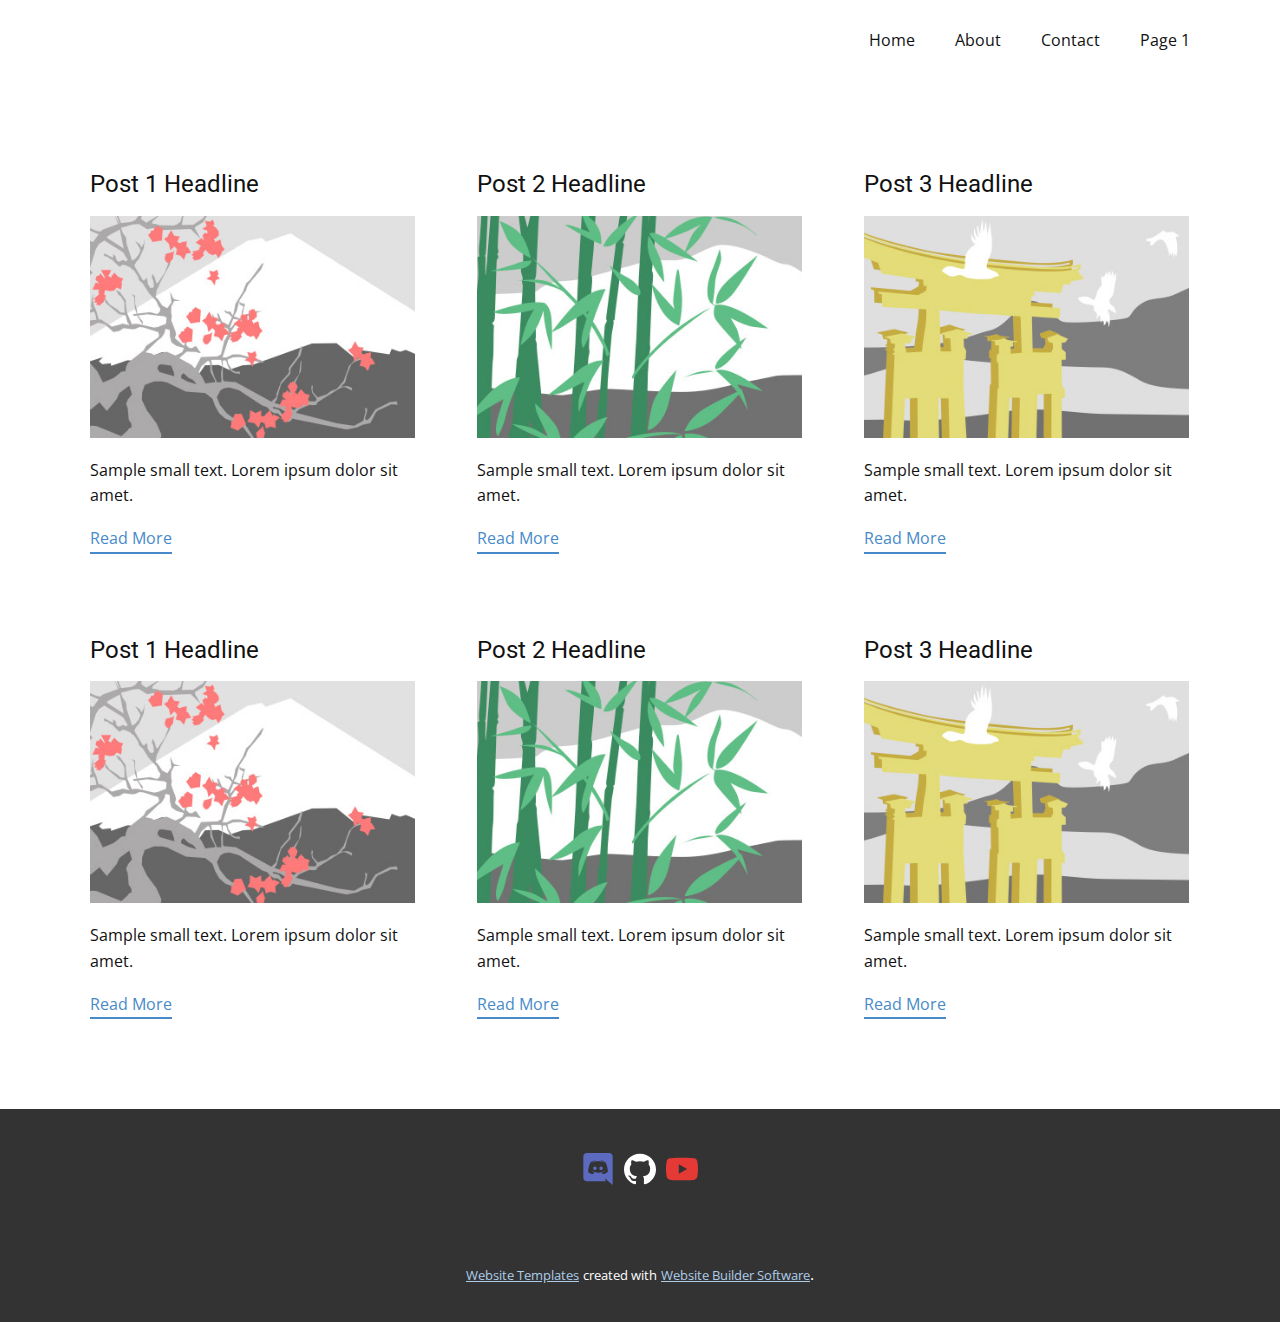
<file: blog/blog.html>
<html style="font-size: 16px;"><head>
    <meta name="viewport" content="width=device-width, initial-scale=1.0">
    <meta charset="utf-8">
    <meta name="keywords" content="">
    <meta name="description" content="">
    <meta name="page_type" content="np-template-header-footer-from-plugin">
    <title>Blog Template</title>
    <link rel="stylesheet" href="../nicepage.css" media="screen">
<link rel="stylesheet" href="../Blog-Template.css" media="screen">
    <script class="u-script" type="text/javascript" src="../jquery.js" defer=""></script>
    <script class="u-script" type="text/javascript" src="../nicepage.js" defer=""></script>
    <meta name="generator" content="Nicepage 3.19.4, nicepage.com">
    <link id="u-theme-google-font" rel="stylesheet" href="https://fonts.googleapis.com/css?family=Roboto:100,100i,300,300i,400,400i,500,500i,700,700i,900,900i|Open+Sans:300,300i,400,400i,600,600i,700,700i,800,800i">
    
    
    <script type="application/ld+json">{
		"@context": "http://schema.org",
		"@type": "Organization",
		"name": "",
		"sameAs": [
				"https://discord.gg/H9NPE5eHEW",
				"https://github.com/SUPERJANUPPI",
				"https://youtube.com/Januppi"
		]
}</script>
    <meta name="theme-color" content="#478ac9">
    <meta property="og:title" content="Blog Template">
    <meta property="og:type" content="website">
  </head>
  <body class="u-body"><header class="u-clearfix u-header u-header" id="sec-7196"><div class="u-clearfix u-sheet u-sheet-1">
        <nav class="u-menu u-menu-dropdown u-offcanvas u-menu-1">
          <div class="menu-collapse" style="font-size: 1rem; letter-spacing: 0px;">
            <a class="u-button-style u-custom-left-right-menu-spacing u-custom-padding-bottom u-custom-top-bottom-menu-spacing u-nav-link u-text-active-palette-1-base u-text-hover-palette-2-base" href="#">
              <svg><use xmlns:xlink="http://www.w3.org/1999/xlink" xlink:href="#menu-hamburger"></use></svg>
              <svg version="1.1" xmlns="http://www.w3.org/2000/svg" xmlns:xlink="http://www.w3.org/1999/xlink"><defs><symbol id="menu-hamburger" viewBox="0 0 16 16" style="width: 16px; height: 16px;"><rect y="1" width="16" height="2"></rect><rect y="7" width="16" height="2"></rect><rect y="13" width="16" height="2"></rect>
</symbol>
</defs></svg>
            </a>
          </div>
          <div class="u-nav-container">
            <ul class="u-nav u-unstyled u-nav-1"><li class="u-nav-item"><a class="u-button-style u-nav-link u-text-active-palette-1-base u-text-hover-palette-2-base" href="../Home.html" style="padding: 10px 20px;">Home</a>
</li><li class="u-nav-item"><a class="u-button-style u-nav-link u-text-active-palette-1-base u-text-hover-palette-2-base" href="../About.html" style="padding: 10px 20px;">About</a>
</li><li class="u-nav-item"><a class="u-button-style u-nav-link u-text-active-palette-1-base u-text-hover-palette-2-base" href="../Contact.html" style="padding: 10px 20px;">Contact</a>
</li><li class="u-nav-item"><a class="u-button-style u-nav-link u-text-active-palette-1-base u-text-hover-palette-2-base" href="../Page-1.html" style="padding: 10px 20px;">Page 1</a>
</li></ul>
          </div>
          <div class="u-nav-container-collapse">
            <div class="u-black u-container-style u-inner-container-layout u-opacity u-opacity-95 u-sidenav">
              <div class="u-sidenav-overflow">
                <div class="u-menu-close"></div>
                <ul class="u-align-center u-nav u-popupmenu-items u-unstyled u-nav-2"><li class="u-nav-item"><a class="u-button-style u-nav-link" href="../Home.html">Home</a>
</li><li class="u-nav-item"><a class="u-button-style u-nav-link" href="../About.html">About</a>
</li><li class="u-nav-item"><a class="u-button-style u-nav-link" href="../Contact.html">Contact</a>
</li><li class="u-nav-item"><a class="u-button-style u-nav-link" href="../Page-1.html">Page 1</a>
</li></ul>
              </div>
            </div>
            <div class="u-black u-menu-overlay u-opacity u-opacity-70"></div>
          </div>
        </nav>
      </div></header>
    <section class="u-clearfix u-section-1" id="sec-a69f">
      <div class="u-clearfix u-sheet u-valign-middle u-sheet-1"><!--blog--><!--blog_options_json--><!--{"type":"Recent","source":"","tags":"","count":""}--><!--/blog_options_json-->
        <div class="u-blog u-expanded-width u-repeater u-repeater-1"><!--blog_post-->
          <div class="u-blog-post u-container-style u-repeater-item u-white u-repeater-item-1">
            <div class="u-container-layout u-similar-container u-valign-top u-container-layout-1"><!--blog_post_header-->
              <h4 class="u-blog-control u-text u-text-1">
                <a class="u-post-header-link" href="../blog/post.html"><!--blog_post_header_content-->Post 1 Headline<!--/blog_post_header_content--></a>
              </h4><!--/blog_post_header--><!--blog_post_image-->
              <a class="u-post-header-link" href="../blog/post.html"><img alt="" class="u-blog-control u-expanded-width u-image u-image-default u-image-1" src="[data-uri]"></a><!--/blog_post_image--><!--blog_post_content-->
              <div class="u-blog-control u-post-content u-text u-text-2 fr-view">Sample small text. Lorem ipsum dolor sit amet.</div><!--/blog_post_content--><!--blog_post_readmore-->
              <a href="../blog/post.html" class="u-blog-control u-border-2 u-border-palette-1-base u-btn u-btn-rectangle u-button-style u-none u-btn-1"><!--blog_post_readmore_content-->Read More<!--/blog_post_readmore_content--></a><!--/blog_post_readmore-->
            </div>
          </div><div class="u-blog-post u-container-style u-repeater-item u-video-cover u-white">
            <div class="u-container-layout u-similar-container u-valign-top u-container-layout-2"><!--blog_post_header-->
              <h4 class="u-blog-control u-text u-text-3">
                <a class="u-post-header-link" href="../blog/post-1.html"><!--blog_post_header_content-->Post 2 Headline<!--/blog_post_header_content--></a>
              </h4><!--/blog_post_header--><!--blog_post_image-->
              <a class="u-post-header-link" href="../blog/post-1.html"><img alt="" class="u-blog-control u-expanded-width u-image u-image-default u-image-2" src="[data-uri]"></a><!--/blog_post_image--><!--blog_post_content-->
              <div class="u-blog-control u-post-content u-text u-text-4 fr-view">Sample small text. Lorem ipsum dolor sit amet.</div><!--/blog_post_content--><!--blog_post_readmore-->
              <a href="../blog/post-1.html" class="u-blog-control u-border-2 u-border-palette-1-base u-btn u-btn-rectangle u-button-style u-none u-btn-2"><!--blog_post_readmore_content-->Read More<!--/blog_post_readmore_content--></a><!--/blog_post_readmore-->
            </div>
          </div><div class="u-blog-post u-container-style u-repeater-item u-video-cover u-white">
            <div class="u-container-layout u-similar-container u-valign-top u-container-layout-3"><!--blog_post_header-->
              <h4 class="u-blog-control u-text u-text-5">
                <a class="u-post-header-link" href="../blog/post-2.html"><!--blog_post_header_content-->Post 3 Headline<!--/blog_post_header_content--></a>
              </h4><!--/blog_post_header--><!--blog_post_image-->
              <a class="u-post-header-link" href="../blog/post-2.html"><img alt="" class="u-blog-control u-expanded-width u-image u-image-default u-image-3" src="[data-uri]"></a><!--/blog_post_image--><!--blog_post_content-->
              <div class="u-blog-control u-post-content u-text u-text-6 fr-view">Sample small text. Lorem ipsum dolor sit amet.</div><!--/blog_post_content--><!--blog_post_readmore-->
              <a href="../blog/post-2.html" class="u-blog-control u-border-2 u-border-palette-1-base u-btn u-btn-rectangle u-button-style u-none u-btn-3"><!--blog_post_readmore_content-->Read More<!--/blog_post_readmore_content--></a><!--/blog_post_readmore-->
            </div>
          </div><div class="u-blog-post u-container-style u-repeater-item u-white u-repeater-item-1">
            <div class="u-container-layout u-similar-container u-valign-top u-container-layout-1"><!--blog_post_header-->
              <h4 class="u-blog-control u-text u-text-1">
                <a class="u-post-header-link" href="../blog/post-3.html"><!--blog_post_header_content-->Post 1 Headline<!--/blog_post_header_content--></a>
              </h4><!--/blog_post_header--><!--blog_post_image-->
              <a class="u-post-header-link" href="../blog/post-3.html"><img alt="" class="u-blog-control u-expanded-width u-image u-image-default u-image-1" src="[data-uri]"></a><!--/blog_post_image--><!--blog_post_content-->
              <div class="u-blog-control u-post-content u-text u-text-2 fr-view">Sample small text. Lorem ipsum dolor sit amet.</div><!--/blog_post_content--><!--blog_post_readmore-->
              <a href="../blog/post-3.html" class="u-blog-control u-border-2 u-border-palette-1-base u-btn u-btn-rectangle u-button-style u-none u-btn-1"><!--blog_post_readmore_content-->Read More<!--/blog_post_readmore_content--></a><!--/blog_post_readmore-->
            </div>
          </div><div class="u-blog-post u-container-style u-repeater-item u-video-cover u-white">
            <div class="u-container-layout u-similar-container u-valign-top u-container-layout-2"><!--blog_post_header-->
              <h4 class="u-blog-control u-text u-text-3">
                <a class="u-post-header-link" href="../blog/post-4.html"><!--blog_post_header_content-->Post 2 Headline<!--/blog_post_header_content--></a>
              </h4><!--/blog_post_header--><!--blog_post_image-->
              <a class="u-post-header-link" href="../blog/post-4.html"><img alt="" class="u-blog-control u-expanded-width u-image u-image-default u-image-2" src="[data-uri]"></a><!--/blog_post_image--><!--blog_post_content-->
              <div class="u-blog-control u-post-content u-text u-text-4 fr-view">Sample small text. Lorem ipsum dolor sit amet.</div><!--/blog_post_content--><!--blog_post_readmore-->
              <a href="../blog/post-4.html" class="u-blog-control u-border-2 u-border-palette-1-base u-btn u-btn-rectangle u-button-style u-none u-btn-2"><!--blog_post_readmore_content-->Read More<!--/blog_post_readmore_content--></a><!--/blog_post_readmore-->
            </div>
          </div><div class="u-blog-post u-container-style u-repeater-item u-video-cover u-white">
            <div class="u-container-layout u-similar-container u-valign-top u-container-layout-3"><!--blog_post_header-->
              <h4 class="u-blog-control u-text u-text-5">
                <a class="u-post-header-link" href="../blog/post-5.html"><!--blog_post_header_content-->Post 3 Headline<!--/blog_post_header_content--></a>
              </h4><!--/blog_post_header--><!--blog_post_image-->
              <a class="u-post-header-link" href="../blog/post-5.html"><img alt="" class="u-blog-control u-expanded-width u-image u-image-default u-image-3" src="[data-uri]"></a><!--/blog_post_image--><!--blog_post_content-->
              <div class="u-blog-control u-post-content u-text u-text-6 fr-view">Sample small text. Lorem ipsum dolor sit amet.</div><!--/blog_post_content--><!--blog_post_readmore-->
              <a href="../blog/post-5.html" class="u-blog-control u-border-2 u-border-palette-1-base u-btn u-btn-rectangle u-button-style u-none u-btn-3"><!--blog_post_readmore_content-->Read More<!--/blog_post_readmore_content--></a><!--/blog_post_readmore-->
            </div>
          </div><!--/blog_post--><!--blog_post-->
          <!--/blog_post--><!--blog_post-->
          <!--/blog_post-->
        </div><!--/blog-->
      </div>
    </section>
    
    
    <footer class="u-clearfix u-footer u-grey-80" id="sec-ce9f"><div class="u-clearfix u-sheet u-valign-middle u-sheet-1">
        <div class="u-align-left u-social-icons u-spacing-10 u-social-icons-1">
          <a class="u-social-url" title="Januppi" target="_blank" href="https://discord.gg/H9NPE5eHEW"><span class="u-icon u-icon-circle u-social-icon u-social-twitter u-icon-1"><svg class="u-svg-link" preserveAspectRatio="xMidYMin slice" viewBox="0 0 24 24" style=""><use xmlns:xlink="http://www.w3.org/1999/xlink" xlink:href="#svg-51bc"></use></svg><svg class="u-svg-content" viewBox="0 0 24 24" id="svg-51bc"><g fill="currentColor"><path d="m3.58 21.196h14.259l-.681-2.205c.101.088 5.842 5.009 5.842 5.009v-21.525c-.068-1.338-1.22-2.475-2.648-2.475l-16.767.003c-1.427 0-2.585 1.139-2.585 2.477v16.24c0 1.411 1.156 2.476 2.58 2.476zm10.548-15.513-.033.012.012-.012zm-7.631 1.269c1.833-1.334 3.532-1.27 3.532-1.27l.137.135c-2.243.535-3.26 1.537-3.26 1.537.104-.022 4.633-2.635 10.121.066 0 0-1.019-.937-3.124-1.537l.186-.183c.291.001 1.831.055 3.479 1.26 0 0 1.844 3.15 1.844 7.02-.061-.074-1.144 1.666-3.931 1.726 0 0-.472-.534-.808-1 1.63-.468 2.24-1.404 2.24-1.404-3.173 1.998-5.954 1.686-9.281.336-.031 0-.045-.014-.061-.03v-.006c-.016-.015-.03-.03-.061-.03h-.06c-.204-.134-.34-.2-.34-.2s.609.936 2.174 1.404c-.411.469-.818 1.002-.818 1.002-2.786-.066-3.802-1.806-3.802-1.806 0-3.876 1.833-7.02 1.833-7.02z"></path><path d="m14.308 12.771c.711 0 1.29-.6 1.29-1.34 0-.735-.576-1.335-1.29-1.335v.003c-.708 0-1.288.598-1.29 1.338 0 .734.579 1.334 1.29 1.334z"></path><path d="m9.69 12.771c.711 0 1.29-.6 1.29-1.34 0-.735-.575-1.335-1.286-1.335l-.004.003c-.711 0-1.29.598-1.29 1.338 0 .734.579 1.334 1.29 1.334z"></path>
</g></svg></span>
          </a>
          <a class="u-social-url" title="Github" target="_blank" href="https://github.com/SUPERJANUPPI"><span class="u-icon u-icon-circle u-social-icon u-social-instagram u-icon-2"><svg class="u-svg-link" preserveAspectRatio="xMidYMin slice" viewBox="0 0 24 24" style=""><use xmlns:xlink="http://www.w3.org/1999/xlink" xlink:href="#svg-0b75"></use></svg><svg class="u-svg-content" viewBox="0 0 24 24" id="svg-0b75"><path d="m12 .5c-6.63 0-12 5.28-12 11.792 0 5.211 3.438 9.63 8.205 11.188.6.111.82-.254.82-.567 0-.28-.01-1.022-.015-2.005-3.338.711-4.042-1.582-4.042-1.582-.546-1.361-1.335-1.725-1.335-1.725-1.087-.731.084-.716.084-.716 1.205.082 1.838 1.215 1.838 1.215 1.07 1.803 2.809 1.282 3.495.981.108-.763.417-1.282.76-1.577-2.665-.295-5.466-1.309-5.466-5.827 0-1.287.465-2.339 1.235-3.164-.135-.298-.54-1.497.105-3.121 0 0 1.005-.316 3.3 1.209.96-.262 1.98-.392 3-.398 1.02.006 2.04.136 3 .398 2.28-1.525 3.285-1.209 3.285-1.209.645 1.624.24 2.823.12 3.121.765.825 1.23 1.877 1.23 3.164 0 4.53-2.805 5.527-5.475 5.817.42.354.81 1.077.81 2.182 0 1.578-.015 2.846-.015 3.229 0 .309.21.678.825.56 4.801-1.548 8.236-5.97 8.236-11.173 0-6.512-5.373-11.792-12-11.792z"></path></svg></span>
          </a>
          <a class="u-social-url" title="Youtube" target="_blank" href="https://youtube.com/Januppi"><span class="u-icon u-icon-circle u-social-icon u-social-linkedin u-icon-3"><svg class="u-svg-link" preserveAspectRatio="xMidYMin slice" viewBox="0 0 24 24" style=""><use xmlns:xlink="http://www.w3.org/1999/xlink" xlink:href="#svg-9592"></use></svg><svg class="u-svg-content" viewBox="0 0 24 24" id="svg-9592"><path d="m.522 17.874c.49 1.738 1.989 2.056 2.089 2.117 2.467.672 16.295.674 18.799 0 1.715-.496 2.03-2.017 2.089-2.117.653-3.474.696-8.003-.03-11.945l.03.196c-.49-1.738-1.989-2.056-2.089-2.117-2.434-.661-16.298-.686-18.799 0-1.715.497-2.03 2.017-2.089 2.117-.699 3.651-.734 7.84 0 11.749zm9.086-2.223v-7.293l6.266 3.652z" fill="currentColor"></path></svg></span>
          </a>
        </div>
      </div></footer>
    <section class="u-backlink u-clearfix u-grey-80">
      <a class="u-link" href="https://nicepage.com/website-templates" target="_blank">
        <span>Website Templates</span>
      </a>
      <p class="u-text">
        <span>created with</span>
      </p>
      <a class="u-link" href="https://nicepage.com/" target="_blank">
        <span>Website Builder Software</span>
      </a>. 
    </section>
  
</body></html>
</file>
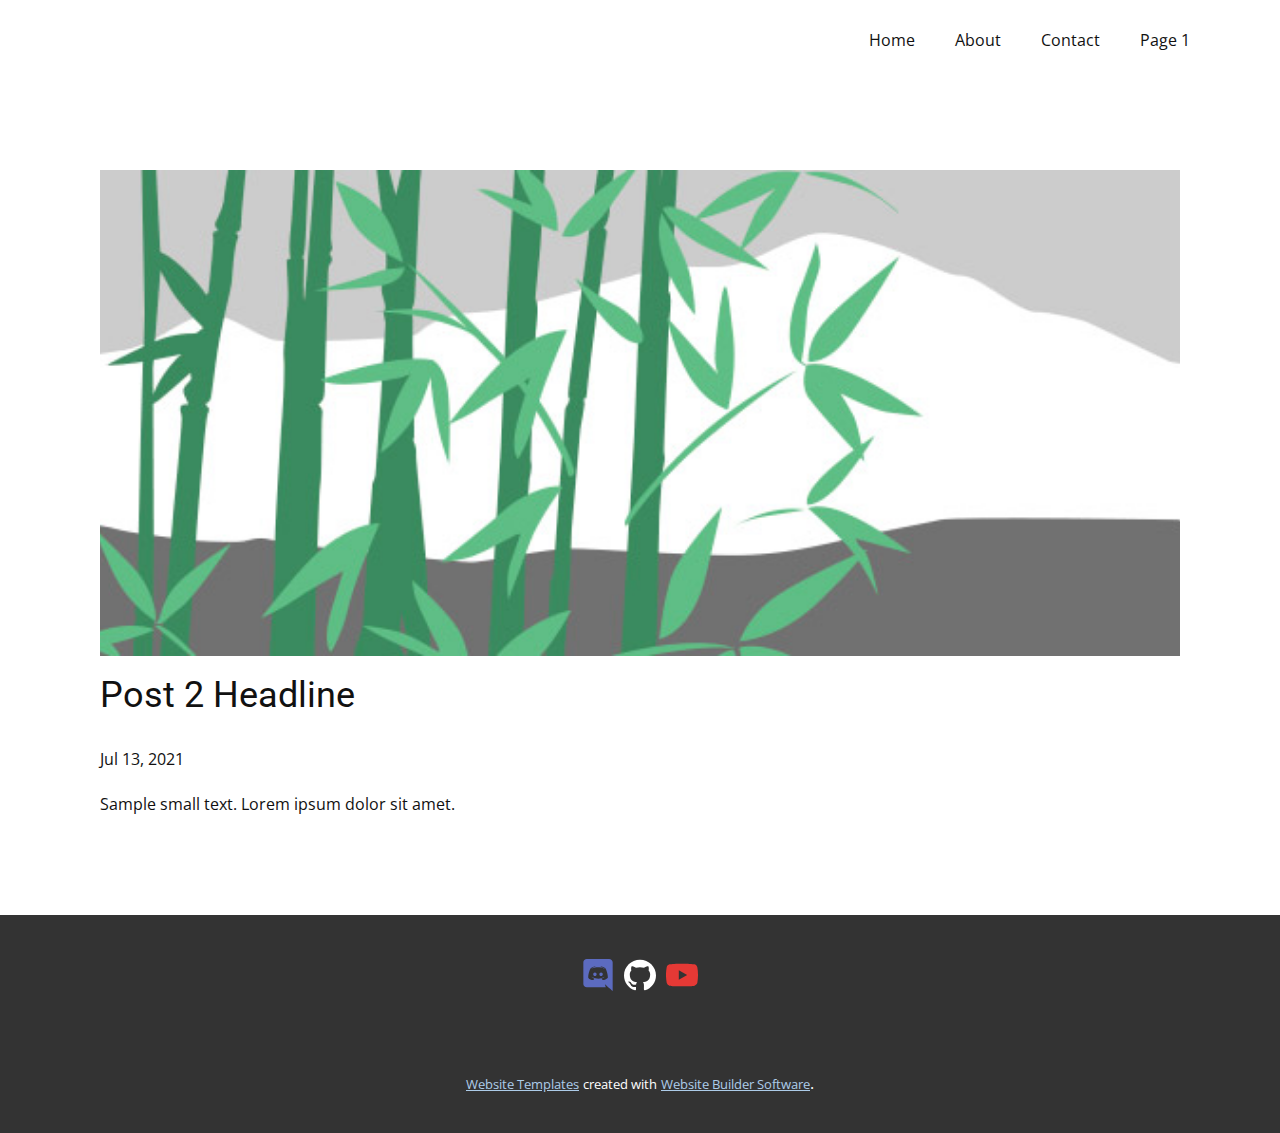
<file: blog/post-1.html>
<!doctype html>
<html style="font-size: 16px;"><head>
    <meta name="viewport" content="width=device-width, initial-scale=1.0">
    <meta charset="utf-8">
    <meta name="keywords" content="Post 1 Headline">
    <meta name="description" content="">
    <meta name="page_type" content="np-template-header-footer-from-plugin">
    <title>Post 2 Headline</title>
    <link rel="stylesheet" href="../nicepage.css" media="screen">
<link rel="stylesheet" href="../Post-Template.css" media="screen">
    <script class="u-script" type="text/javascript" src="../jquery.js" defer=""></script>
    <script class="u-script" type="text/javascript" src="../nicepage.js" defer=""></script>
    <meta name="generator" content="Nicepage 3.19.4, nicepage.com">
    <link id="u-theme-google-font" rel="stylesheet" href="https://fonts.googleapis.com/css?family=Roboto:100,100i,300,300i,400,400i,500,500i,700,700i,900,900i|Open+Sans:300,300i,400,400i,600,600i,700,700i,800,800i">
    
    
    <script type="application/ld+json">{
		"@context": "http://schema.org",
		"@type": "Organization",
		"name": "",
		"sameAs": [
				"https://discord.gg/H9NPE5eHEW",
				"https://github.com/SUPERJANUPPI",
				"https://youtube.com/Januppi"
		]
}</script>
    <meta name="theme-color" content="#478ac9">
    <meta property="og:title" content="Post Template">
    <meta property="og:type" content="website">
  </head>
  <body class="u-body"><header class="u-clearfix u-header u-header" id="sec-7196"><div class="u-clearfix u-sheet u-sheet-1">
        <nav class="u-menu u-menu-dropdown u-offcanvas u-menu-1">
          <div class="menu-collapse" style="font-size: 1rem; letter-spacing: 0px;">
            <a class="u-button-style u-custom-left-right-menu-spacing u-custom-padding-bottom u-custom-top-bottom-menu-spacing u-nav-link u-text-active-palette-1-base u-text-hover-palette-2-base" href="#">
              <svg><use xmlns:xlink="http://www.w3.org/1999/xlink" xlink:href="#menu-hamburger"></use></svg>
              <svg version="1.1" xmlns="http://www.w3.org/2000/svg" xmlns:xlink="http://www.w3.org/1999/xlink"><defs><symbol id="menu-hamburger" viewBox="0 0 16 16" style="width: 16px; height: 16px;"><rect y="1" width="16" height="2"></rect><rect y="7" width="16" height="2"></rect><rect y="13" width="16" height="2"></rect>
</symbol>
</defs></svg>
            </a>
          </div>
          <div class="u-nav-container">
            <ul class="u-nav u-unstyled u-nav-1"><li class="u-nav-item"><a class="u-button-style u-nav-link u-text-active-palette-1-base u-text-hover-palette-2-base" href="../Home.html" style="padding: 10px 20px;">Home</a>
</li><li class="u-nav-item"><a class="u-button-style u-nav-link u-text-active-palette-1-base u-text-hover-palette-2-base" href="../About.html" style="padding: 10px 20px;">About</a>
</li><li class="u-nav-item"><a class="u-button-style u-nav-link u-text-active-palette-1-base u-text-hover-palette-2-base" href="../Contact.html" style="padding: 10px 20px;">Contact</a>
</li><li class="u-nav-item"><a class="u-button-style u-nav-link u-text-active-palette-1-base u-text-hover-palette-2-base" href="../Page-1.html" style="padding: 10px 20px;">Page 1</a>
</li></ul>
          </div>
          <div class="u-nav-container-collapse">
            <div class="u-black u-container-style u-inner-container-layout u-opacity u-opacity-95 u-sidenav">
              <div class="u-sidenav-overflow">
                <div class="u-menu-close"></div>
                <ul class="u-align-center u-nav u-popupmenu-items u-unstyled u-nav-2"><li class="u-nav-item"><a class="u-button-style u-nav-link" href="../Home.html">Home</a>
</li><li class="u-nav-item"><a class="u-button-style u-nav-link" href="../About.html">About</a>
</li><li class="u-nav-item"><a class="u-button-style u-nav-link" href="../Contact.html">Contact</a>
</li><li class="u-nav-item"><a class="u-button-style u-nav-link" href="../Page-1.html">Page 1</a>
</li></ul>
              </div>
            </div>
            <div class="u-black u-menu-overlay u-opacity u-opacity-70"></div>
          </div>
        </nav>
      </div></header>
    <section class="u-align-center u-clearfix u-section-1" id="sec-c551">
      <div class="u-clearfix u-sheet u-valign-middle-md u-valign-middle-sm u-valign-middle-xs u-sheet-1"><!--post_details--><!--post_details_options_json--><!--{"source":""}--><!--/post_details_options_json--><!--blog_post-->
        <div class="u-container-style u-expanded-width u-post-details u-post-details-1">
          <div class="u-container-layout u-valign-middle u-container-layout-1"><!--blog_post_image-->
            <img alt="" class="u-blog-control u-expanded-width u-image u-image-default u-image-1" src="[data-uri]"><!--/blog_post_image--><!--blog_post_header-->
            <h2 class="u-blog-control u-text u-text-1">Post 2 Headline</h2><!--/blog_post_header--><!--blog_post_metadata-->
            <div class="u-blog-control u-metadata u-metadata-1"><!--blog_post_metadata_date-->
              <span class="u-meta-date u-meta-icon">Jul 13, 2021</span><!--/blog_post_metadata_date--><!--blog_post_metadata_category-->
              <!--/blog_post_metadata_category--><!--blog_post_metadata_comments-->
              <!--/blog_post_metadata_comments-->
            </div><!--/blog_post_metadata--><!--blog_post_content-->
            <div class="u-align-justify u-blog-control u-post-content u-text u-text-2 fr-view">
  Sample small text. Lorem ipsum dolor sit amet.
  </div><!--/blog_post_content-->
          </div>
        </div><!--/blog_post--><!--/post_details-->
      </div>
    </section>
    
    
    <footer class="u-clearfix u-footer u-grey-80" id="sec-ce9f"><div class="u-clearfix u-sheet u-valign-middle u-sheet-1">
        <div class="u-align-left u-social-icons u-spacing-10 u-social-icons-1">
          <a class="u-social-url" title="Januppi" target="_blank" href="https://discord.gg/H9NPE5eHEW"><span class="u-icon u-icon-circle u-social-icon u-social-twitter u-icon-1"><svg class="u-svg-link" preserveAspectRatio="xMidYMin slice" viewBox="0 0 24 24" style=""><use xmlns:xlink="http://www.w3.org/1999/xlink" xlink:href="#svg-51bc"></use></svg><svg class="u-svg-content" viewBox="0 0 24 24" id="svg-51bc"><g fill="currentColor"><path d="m3.58 21.196h14.259l-.681-2.205c.101.088 5.842 5.009 5.842 5.009v-21.525c-.068-1.338-1.22-2.475-2.648-2.475l-16.767.003c-1.427 0-2.585 1.139-2.585 2.477v16.24c0 1.411 1.156 2.476 2.58 2.476zm10.548-15.513-.033.012.012-.012zm-7.631 1.269c1.833-1.334 3.532-1.27 3.532-1.27l.137.135c-2.243.535-3.26 1.537-3.26 1.537.104-.022 4.633-2.635 10.121.066 0 0-1.019-.937-3.124-1.537l.186-.183c.291.001 1.831.055 3.479 1.26 0 0 1.844 3.15 1.844 7.02-.061-.074-1.144 1.666-3.931 1.726 0 0-.472-.534-.808-1 1.63-.468 2.24-1.404 2.24-1.404-3.173 1.998-5.954 1.686-9.281.336-.031 0-.045-.014-.061-.03v-.006c-.016-.015-.03-.03-.061-.03h-.06c-.204-.134-.34-.2-.34-.2s.609.936 2.174 1.404c-.411.469-.818 1.002-.818 1.002-2.786-.066-3.802-1.806-3.802-1.806 0-3.876 1.833-7.02 1.833-7.02z"></path><path d="m14.308 12.771c.711 0 1.29-.6 1.29-1.34 0-.735-.576-1.335-1.29-1.335v.003c-.708 0-1.288.598-1.29 1.338 0 .734.579 1.334 1.29 1.334z"></path><path d="m9.69 12.771c.711 0 1.29-.6 1.29-1.34 0-.735-.575-1.335-1.286-1.335l-.004.003c-.711 0-1.29.598-1.29 1.338 0 .734.579 1.334 1.29 1.334z"></path>
</g></svg></span>
          </a>
          <a class="u-social-url" title="Github" target="_blank" href="https://github.com/SUPERJANUPPI"><span class="u-icon u-icon-circle u-social-icon u-social-instagram u-icon-2"><svg class="u-svg-link" preserveAspectRatio="xMidYMin slice" viewBox="0 0 24 24" style=""><use xmlns:xlink="http://www.w3.org/1999/xlink" xlink:href="#svg-0b75"></use></svg><svg class="u-svg-content" viewBox="0 0 24 24" id="svg-0b75"><path d="m12 .5c-6.63 0-12 5.28-12 11.792 0 5.211 3.438 9.63 8.205 11.188.6.111.82-.254.82-.567 0-.28-.01-1.022-.015-2.005-3.338.711-4.042-1.582-4.042-1.582-.546-1.361-1.335-1.725-1.335-1.725-1.087-.731.084-.716.084-.716 1.205.082 1.838 1.215 1.838 1.215 1.07 1.803 2.809 1.282 3.495.981.108-.763.417-1.282.76-1.577-2.665-.295-5.466-1.309-5.466-5.827 0-1.287.465-2.339 1.235-3.164-.135-.298-.54-1.497.105-3.121 0 0 1.005-.316 3.3 1.209.96-.262 1.98-.392 3-.398 1.02.006 2.04.136 3 .398 2.28-1.525 3.285-1.209 3.285-1.209.645 1.624.24 2.823.12 3.121.765.825 1.23 1.877 1.23 3.164 0 4.53-2.805 5.527-5.475 5.817.42.354.81 1.077.81 2.182 0 1.578-.015 2.846-.015 3.229 0 .309.21.678.825.56 4.801-1.548 8.236-5.97 8.236-11.173 0-6.512-5.373-11.792-12-11.792z"></path></svg></span>
          </a>
          <a class="u-social-url" title="Youtube" target="_blank" href="https://youtube.com/Januppi"><span class="u-icon u-icon-circle u-social-icon u-social-linkedin u-icon-3"><svg class="u-svg-link" preserveAspectRatio="xMidYMin slice" viewBox="0 0 24 24" style=""><use xmlns:xlink="http://www.w3.org/1999/xlink" xlink:href="#svg-9592"></use></svg><svg class="u-svg-content" viewBox="0 0 24 24" id="svg-9592"><path d="m.522 17.874c.49 1.738 1.989 2.056 2.089 2.117 2.467.672 16.295.674 18.799 0 1.715-.496 2.03-2.017 2.089-2.117.653-3.474.696-8.003-.03-11.945l.03.196c-.49-1.738-1.989-2.056-2.089-2.117-2.434-.661-16.298-.686-18.799 0-1.715.497-2.03 2.017-2.089 2.117-.699 3.651-.734 7.84 0 11.749zm9.086-2.223v-7.293l6.266 3.652z" fill="currentColor"></path></svg></span>
          </a>
        </div>
      </div></footer>
    <section class="u-backlink u-clearfix u-grey-80">
      <a class="u-link" href="https://nicepage.com/website-templates" target="_blank">
        <span>Website Templates</span>
      </a>
      <p class="u-text">
        <span>created with</span>
      </p>
      <a class="u-link" href="https://nicepage.com/" target="_blank">
        <span>Website Builder Software</span>
      </a>. 
    </section>
  
</body></html>
</file>
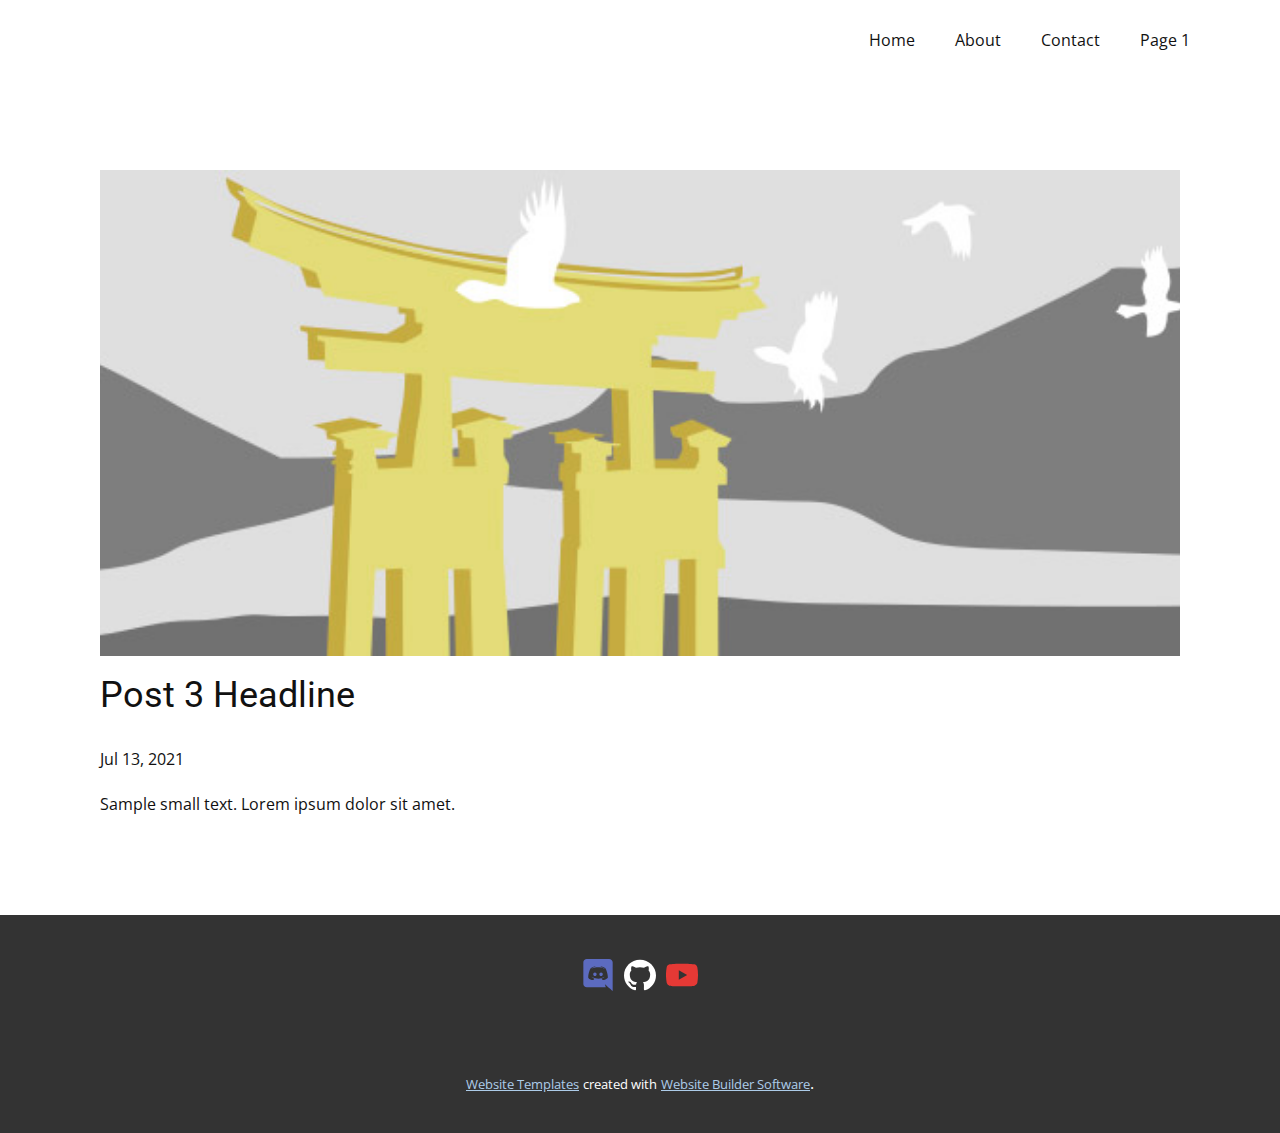
<file: blog/post-2.html>
<!doctype html>
<html style="font-size: 16px;"><head>
    <meta name="viewport" content="width=device-width, initial-scale=1.0">
    <meta charset="utf-8">
    <meta name="keywords" content="Post 1 Headline">
    <meta name="description" content="">
    <meta name="page_type" content="np-template-header-footer-from-plugin">
    <title>Post 3 Headline</title>
    <link rel="stylesheet" href="../nicepage.css" media="screen">
<link rel="stylesheet" href="../Post-Template.css" media="screen">
    <script class="u-script" type="text/javascript" src="../jquery.js" defer=""></script>
    <script class="u-script" type="text/javascript" src="../nicepage.js" defer=""></script>
    <meta name="generator" content="Nicepage 3.19.4, nicepage.com">
    <link id="u-theme-google-font" rel="stylesheet" href="https://fonts.googleapis.com/css?family=Roboto:100,100i,300,300i,400,400i,500,500i,700,700i,900,900i|Open+Sans:300,300i,400,400i,600,600i,700,700i,800,800i">
    
    
    <script type="application/ld+json">{
		"@context": "http://schema.org",
		"@type": "Organization",
		"name": "",
		"sameAs": [
				"https://discord.gg/H9NPE5eHEW",
				"https://github.com/SUPERJANUPPI",
				"https://youtube.com/Januppi"
		]
}</script>
    <meta name="theme-color" content="#478ac9">
    <meta property="og:title" content="Post Template">
    <meta property="og:type" content="website">
  </head>
  <body class="u-body"><header class="u-clearfix u-header u-header" id="sec-7196"><div class="u-clearfix u-sheet u-sheet-1">
        <nav class="u-menu u-menu-dropdown u-offcanvas u-menu-1">
          <div class="menu-collapse" style="font-size: 1rem; letter-spacing: 0px;">
            <a class="u-button-style u-custom-left-right-menu-spacing u-custom-padding-bottom u-custom-top-bottom-menu-spacing u-nav-link u-text-active-palette-1-base u-text-hover-palette-2-base" href="#">
              <svg><use xmlns:xlink="http://www.w3.org/1999/xlink" xlink:href="#menu-hamburger"></use></svg>
              <svg version="1.1" xmlns="http://www.w3.org/2000/svg" xmlns:xlink="http://www.w3.org/1999/xlink"><defs><symbol id="menu-hamburger" viewBox="0 0 16 16" style="width: 16px; height: 16px;"><rect y="1" width="16" height="2"></rect><rect y="7" width="16" height="2"></rect><rect y="13" width="16" height="2"></rect>
</symbol>
</defs></svg>
            </a>
          </div>
          <div class="u-nav-container">
            <ul class="u-nav u-unstyled u-nav-1"><li class="u-nav-item"><a class="u-button-style u-nav-link u-text-active-palette-1-base u-text-hover-palette-2-base" href="../Home.html" style="padding: 10px 20px;">Home</a>
</li><li class="u-nav-item"><a class="u-button-style u-nav-link u-text-active-palette-1-base u-text-hover-palette-2-base" href="../About.html" style="padding: 10px 20px;">About</a>
</li><li class="u-nav-item"><a class="u-button-style u-nav-link u-text-active-palette-1-base u-text-hover-palette-2-base" href="../Contact.html" style="padding: 10px 20px;">Contact</a>
</li><li class="u-nav-item"><a class="u-button-style u-nav-link u-text-active-palette-1-base u-text-hover-palette-2-base" href="../Page-1.html" style="padding: 10px 20px;">Page 1</a>
</li></ul>
          </div>
          <div class="u-nav-container-collapse">
            <div class="u-black u-container-style u-inner-container-layout u-opacity u-opacity-95 u-sidenav">
              <div class="u-sidenav-overflow">
                <div class="u-menu-close"></div>
                <ul class="u-align-center u-nav u-popupmenu-items u-unstyled u-nav-2"><li class="u-nav-item"><a class="u-button-style u-nav-link" href="../Home.html">Home</a>
</li><li class="u-nav-item"><a class="u-button-style u-nav-link" href="../About.html">About</a>
</li><li class="u-nav-item"><a class="u-button-style u-nav-link" href="../Contact.html">Contact</a>
</li><li class="u-nav-item"><a class="u-button-style u-nav-link" href="../Page-1.html">Page 1</a>
</li></ul>
              </div>
            </div>
            <div class="u-black u-menu-overlay u-opacity u-opacity-70"></div>
          </div>
        </nav>
      </div></header>
    <section class="u-align-center u-clearfix u-section-1" id="sec-c551">
      <div class="u-clearfix u-sheet u-valign-middle-md u-valign-middle-sm u-valign-middle-xs u-sheet-1"><!--post_details--><!--post_details_options_json--><!--{"source":""}--><!--/post_details_options_json--><!--blog_post-->
        <div class="u-container-style u-expanded-width u-post-details u-post-details-1">
          <div class="u-container-layout u-valign-middle u-container-layout-1"><!--blog_post_image-->
            <img alt="" class="u-blog-control u-expanded-width u-image u-image-default u-image-1" src="[data-uri]"><!--/blog_post_image--><!--blog_post_header-->
            <h2 class="u-blog-control u-text u-text-1">Post 3 Headline</h2><!--/blog_post_header--><!--blog_post_metadata-->
            <div class="u-blog-control u-metadata u-metadata-1"><!--blog_post_metadata_date-->
              <span class="u-meta-date u-meta-icon">Jul 13, 2021</span><!--/blog_post_metadata_date--><!--blog_post_metadata_category-->
              <!--/blog_post_metadata_category--><!--blog_post_metadata_comments-->
              <!--/blog_post_metadata_comments-->
            </div><!--/blog_post_metadata--><!--blog_post_content-->
            <div class="u-align-justify u-blog-control u-post-content u-text u-text-2 fr-view">
  Sample small text. Lorem ipsum dolor sit amet.
  </div><!--/blog_post_content-->
          </div>
        </div><!--/blog_post--><!--/post_details-->
      </div>
    </section>
    
    
    <footer class="u-clearfix u-footer u-grey-80" id="sec-ce9f"><div class="u-clearfix u-sheet u-valign-middle u-sheet-1">
        <div class="u-align-left u-social-icons u-spacing-10 u-social-icons-1">
          <a class="u-social-url" title="Januppi" target="_blank" href="https://discord.gg/H9NPE5eHEW"><span class="u-icon u-icon-circle u-social-icon u-social-twitter u-icon-1"><svg class="u-svg-link" preserveAspectRatio="xMidYMin slice" viewBox="0 0 24 24" style=""><use xmlns:xlink="http://www.w3.org/1999/xlink" xlink:href="#svg-51bc"></use></svg><svg class="u-svg-content" viewBox="0 0 24 24" id="svg-51bc"><g fill="currentColor"><path d="m3.58 21.196h14.259l-.681-2.205c.101.088 5.842 5.009 5.842 5.009v-21.525c-.068-1.338-1.22-2.475-2.648-2.475l-16.767.003c-1.427 0-2.585 1.139-2.585 2.477v16.24c0 1.411 1.156 2.476 2.58 2.476zm10.548-15.513-.033.012.012-.012zm-7.631 1.269c1.833-1.334 3.532-1.27 3.532-1.27l.137.135c-2.243.535-3.26 1.537-3.26 1.537.104-.022 4.633-2.635 10.121.066 0 0-1.019-.937-3.124-1.537l.186-.183c.291.001 1.831.055 3.479 1.26 0 0 1.844 3.15 1.844 7.02-.061-.074-1.144 1.666-3.931 1.726 0 0-.472-.534-.808-1 1.63-.468 2.24-1.404 2.24-1.404-3.173 1.998-5.954 1.686-9.281.336-.031 0-.045-.014-.061-.03v-.006c-.016-.015-.03-.03-.061-.03h-.06c-.204-.134-.34-.2-.34-.2s.609.936 2.174 1.404c-.411.469-.818 1.002-.818 1.002-2.786-.066-3.802-1.806-3.802-1.806 0-3.876 1.833-7.02 1.833-7.02z"></path><path d="m14.308 12.771c.711 0 1.29-.6 1.29-1.34 0-.735-.576-1.335-1.29-1.335v.003c-.708 0-1.288.598-1.29 1.338 0 .734.579 1.334 1.29 1.334z"></path><path d="m9.69 12.771c.711 0 1.29-.6 1.29-1.34 0-.735-.575-1.335-1.286-1.335l-.004.003c-.711 0-1.29.598-1.29 1.338 0 .734.579 1.334 1.29 1.334z"></path>
</g></svg></span>
          </a>
          <a class="u-social-url" title="Github" target="_blank" href="https://github.com/SUPERJANUPPI"><span class="u-icon u-icon-circle u-social-icon u-social-instagram u-icon-2"><svg class="u-svg-link" preserveAspectRatio="xMidYMin slice" viewBox="0 0 24 24" style=""><use xmlns:xlink="http://www.w3.org/1999/xlink" xlink:href="#svg-0b75"></use></svg><svg class="u-svg-content" viewBox="0 0 24 24" id="svg-0b75"><path d="m12 .5c-6.63 0-12 5.28-12 11.792 0 5.211 3.438 9.63 8.205 11.188.6.111.82-.254.82-.567 0-.28-.01-1.022-.015-2.005-3.338.711-4.042-1.582-4.042-1.582-.546-1.361-1.335-1.725-1.335-1.725-1.087-.731.084-.716.084-.716 1.205.082 1.838 1.215 1.838 1.215 1.07 1.803 2.809 1.282 3.495.981.108-.763.417-1.282.76-1.577-2.665-.295-5.466-1.309-5.466-5.827 0-1.287.465-2.339 1.235-3.164-.135-.298-.54-1.497.105-3.121 0 0 1.005-.316 3.3 1.209.96-.262 1.98-.392 3-.398 1.02.006 2.04.136 3 .398 2.28-1.525 3.285-1.209 3.285-1.209.645 1.624.24 2.823.12 3.121.765.825 1.23 1.877 1.23 3.164 0 4.53-2.805 5.527-5.475 5.817.42.354.81 1.077.81 2.182 0 1.578-.015 2.846-.015 3.229 0 .309.21.678.825.56 4.801-1.548 8.236-5.97 8.236-11.173 0-6.512-5.373-11.792-12-11.792z"></path></svg></span>
          </a>
          <a class="u-social-url" title="Youtube" target="_blank" href="https://youtube.com/Januppi"><span class="u-icon u-icon-circle u-social-icon u-social-linkedin u-icon-3"><svg class="u-svg-link" preserveAspectRatio="xMidYMin slice" viewBox="0 0 24 24" style=""><use xmlns:xlink="http://www.w3.org/1999/xlink" xlink:href="#svg-9592"></use></svg><svg class="u-svg-content" viewBox="0 0 24 24" id="svg-9592"><path d="m.522 17.874c.49 1.738 1.989 2.056 2.089 2.117 2.467.672 16.295.674 18.799 0 1.715-.496 2.03-2.017 2.089-2.117.653-3.474.696-8.003-.03-11.945l.03.196c-.49-1.738-1.989-2.056-2.089-2.117-2.434-.661-16.298-.686-18.799 0-1.715.497-2.03 2.017-2.089 2.117-.699 3.651-.734 7.84 0 11.749zm9.086-2.223v-7.293l6.266 3.652z" fill="currentColor"></path></svg></span>
          </a>
        </div>
      </div></footer>
    <section class="u-backlink u-clearfix u-grey-80">
      <a class="u-link" href="https://nicepage.com/website-templates" target="_blank">
        <span>Website Templates</span>
      </a>
      <p class="u-text">
        <span>created with</span>
      </p>
      <a class="u-link" href="https://nicepage.com/" target="_blank">
        <span>Website Builder Software</span>
      </a>. 
    </section>
  
</body></html>
</file>
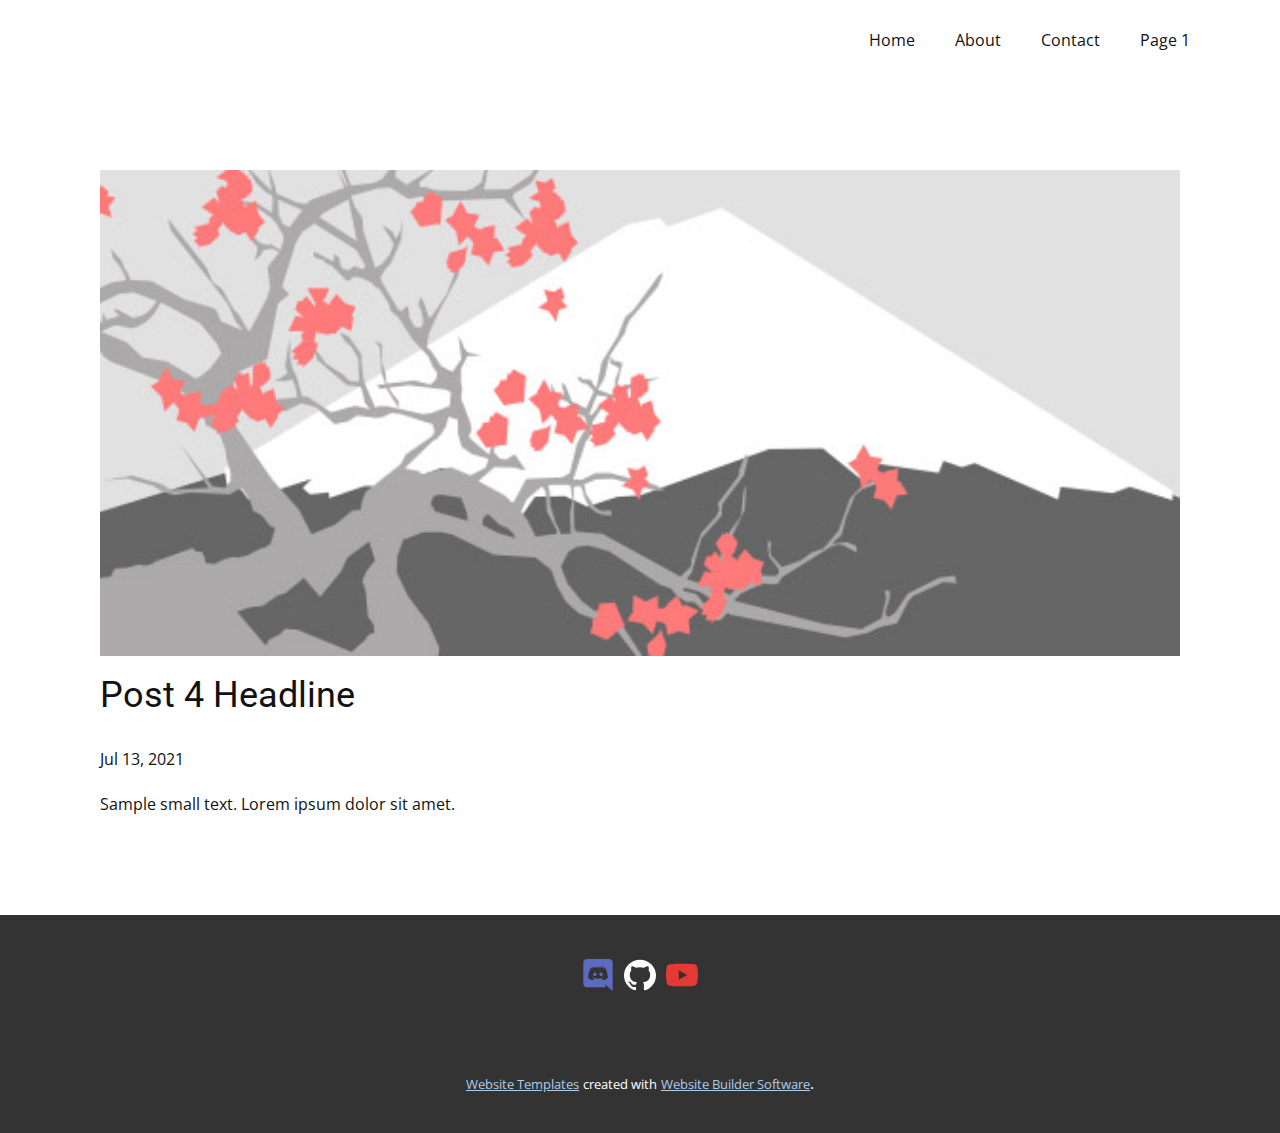
<file: blog/post-3.html>
<!doctype html>
<html style="font-size: 16px;"><head>
    <meta name="viewport" content="width=device-width, initial-scale=1.0">
    <meta charset="utf-8">
    <meta name="keywords" content="Post 1 Headline">
    <meta name="description" content="">
    <meta name="page_type" content="np-template-header-footer-from-plugin">
    <title>Post 4 Headline</title>
    <link rel="stylesheet" href="../nicepage.css" media="screen">
<link rel="stylesheet" href="../Post-Template.css" media="screen">
    <script class="u-script" type="text/javascript" src="../jquery.js" defer=""></script>
    <script class="u-script" type="text/javascript" src="../nicepage.js" defer=""></script>
    <meta name="generator" content="Nicepage 3.19.4, nicepage.com">
    <link id="u-theme-google-font" rel="stylesheet" href="https://fonts.googleapis.com/css?family=Roboto:100,100i,300,300i,400,400i,500,500i,700,700i,900,900i|Open+Sans:300,300i,400,400i,600,600i,700,700i,800,800i">
    
    
    <script type="application/ld+json">{
		"@context": "http://schema.org",
		"@type": "Organization",
		"name": "",
		"sameAs": [
				"https://discord.gg/H9NPE5eHEW",
				"https://github.com/SUPERJANUPPI",
				"https://youtube.com/Januppi"
		]
}</script>
    <meta name="theme-color" content="#478ac9">
    <meta property="og:title" content="Post Template">
    <meta property="og:type" content="website">
  </head>
  <body class="u-body"><header class="u-clearfix u-header u-header" id="sec-7196"><div class="u-clearfix u-sheet u-sheet-1">
        <nav class="u-menu u-menu-dropdown u-offcanvas u-menu-1">
          <div class="menu-collapse" style="font-size: 1rem; letter-spacing: 0px;">
            <a class="u-button-style u-custom-left-right-menu-spacing u-custom-padding-bottom u-custom-top-bottom-menu-spacing u-nav-link u-text-active-palette-1-base u-text-hover-palette-2-base" href="#">
              <svg><use xmlns:xlink="http://www.w3.org/1999/xlink" xlink:href="#menu-hamburger"></use></svg>
              <svg version="1.1" xmlns="http://www.w3.org/2000/svg" xmlns:xlink="http://www.w3.org/1999/xlink"><defs><symbol id="menu-hamburger" viewBox="0 0 16 16" style="width: 16px; height: 16px;"><rect y="1" width="16" height="2"></rect><rect y="7" width="16" height="2"></rect><rect y="13" width="16" height="2"></rect>
</symbol>
</defs></svg>
            </a>
          </div>
          <div class="u-nav-container">
            <ul class="u-nav u-unstyled u-nav-1"><li class="u-nav-item"><a class="u-button-style u-nav-link u-text-active-palette-1-base u-text-hover-palette-2-base" href="../Home.html" style="padding: 10px 20px;">Home</a>
</li><li class="u-nav-item"><a class="u-button-style u-nav-link u-text-active-palette-1-base u-text-hover-palette-2-base" href="../About.html" style="padding: 10px 20px;">About</a>
</li><li class="u-nav-item"><a class="u-button-style u-nav-link u-text-active-palette-1-base u-text-hover-palette-2-base" href="../Contact.html" style="padding: 10px 20px;">Contact</a>
</li><li class="u-nav-item"><a class="u-button-style u-nav-link u-text-active-palette-1-base u-text-hover-palette-2-base" href="../Page-1.html" style="padding: 10px 20px;">Page 1</a>
</li></ul>
          </div>
          <div class="u-nav-container-collapse">
            <div class="u-black u-container-style u-inner-container-layout u-opacity u-opacity-95 u-sidenav">
              <div class="u-sidenav-overflow">
                <div class="u-menu-close"></div>
                <ul class="u-align-center u-nav u-popupmenu-items u-unstyled u-nav-2"><li class="u-nav-item"><a class="u-button-style u-nav-link" href="../Home.html">Home</a>
</li><li class="u-nav-item"><a class="u-button-style u-nav-link" href="../About.html">About</a>
</li><li class="u-nav-item"><a class="u-button-style u-nav-link" href="../Contact.html">Contact</a>
</li><li class="u-nav-item"><a class="u-button-style u-nav-link" href="../Page-1.html">Page 1</a>
</li></ul>
              </div>
            </div>
            <div class="u-black u-menu-overlay u-opacity u-opacity-70"></div>
          </div>
        </nav>
      </div></header>
    <section class="u-align-center u-clearfix u-section-1" id="sec-c551">
      <div class="u-clearfix u-sheet u-valign-middle-md u-valign-middle-sm u-valign-middle-xs u-sheet-1"><!--post_details--><!--post_details_options_json--><!--{"source":""}--><!--/post_details_options_json--><!--blog_post-->
        <div class="u-container-style u-expanded-width u-post-details u-post-details-1">
          <div class="u-container-layout u-valign-middle u-container-layout-1"><!--blog_post_image-->
            <img alt="" class="u-blog-control u-expanded-width u-image u-image-default u-image-1" src="[data-uri]"><!--/blog_post_image--><!--blog_post_header-->
            <h2 class="u-blog-control u-text u-text-1">Post 4 Headline</h2><!--/blog_post_header--><!--blog_post_metadata-->
            <div class="u-blog-control u-metadata u-metadata-1"><!--blog_post_metadata_date-->
              <span class="u-meta-date u-meta-icon">Jul 13, 2021</span><!--/blog_post_metadata_date--><!--blog_post_metadata_category-->
              <!--/blog_post_metadata_category--><!--blog_post_metadata_comments-->
              <!--/blog_post_metadata_comments-->
            </div><!--/blog_post_metadata--><!--blog_post_content-->
            <div class="u-align-justify u-blog-control u-post-content u-text u-text-2 fr-view">
  Sample small text. Lorem ipsum dolor sit amet.
  </div><!--/blog_post_content-->
          </div>
        </div><!--/blog_post--><!--/post_details-->
      </div>
    </section>
    
    
    <footer class="u-clearfix u-footer u-grey-80" id="sec-ce9f"><div class="u-clearfix u-sheet u-valign-middle u-sheet-1">
        <div class="u-align-left u-social-icons u-spacing-10 u-social-icons-1">
          <a class="u-social-url" title="Januppi" target="_blank" href="https://discord.gg/H9NPE5eHEW"><span class="u-icon u-icon-circle u-social-icon u-social-twitter u-icon-1"><svg class="u-svg-link" preserveAspectRatio="xMidYMin slice" viewBox="0 0 24 24" style=""><use xmlns:xlink="http://www.w3.org/1999/xlink" xlink:href="#svg-51bc"></use></svg><svg class="u-svg-content" viewBox="0 0 24 24" id="svg-51bc"><g fill="currentColor"><path d="m3.58 21.196h14.259l-.681-2.205c.101.088 5.842 5.009 5.842 5.009v-21.525c-.068-1.338-1.22-2.475-2.648-2.475l-16.767.003c-1.427 0-2.585 1.139-2.585 2.477v16.24c0 1.411 1.156 2.476 2.58 2.476zm10.548-15.513-.033.012.012-.012zm-7.631 1.269c1.833-1.334 3.532-1.27 3.532-1.27l.137.135c-2.243.535-3.26 1.537-3.26 1.537.104-.022 4.633-2.635 10.121.066 0 0-1.019-.937-3.124-1.537l.186-.183c.291.001 1.831.055 3.479 1.26 0 0 1.844 3.15 1.844 7.02-.061-.074-1.144 1.666-3.931 1.726 0 0-.472-.534-.808-1 1.63-.468 2.24-1.404 2.24-1.404-3.173 1.998-5.954 1.686-9.281.336-.031 0-.045-.014-.061-.03v-.006c-.016-.015-.03-.03-.061-.03h-.06c-.204-.134-.34-.2-.34-.2s.609.936 2.174 1.404c-.411.469-.818 1.002-.818 1.002-2.786-.066-3.802-1.806-3.802-1.806 0-3.876 1.833-7.02 1.833-7.02z"></path><path d="m14.308 12.771c.711 0 1.29-.6 1.29-1.34 0-.735-.576-1.335-1.29-1.335v.003c-.708 0-1.288.598-1.29 1.338 0 .734.579 1.334 1.29 1.334z"></path><path d="m9.69 12.771c.711 0 1.29-.6 1.29-1.34 0-.735-.575-1.335-1.286-1.335l-.004.003c-.711 0-1.29.598-1.29 1.338 0 .734.579 1.334 1.29 1.334z"></path>
</g></svg></span>
          </a>
          <a class="u-social-url" title="Github" target="_blank" href="https://github.com/SUPERJANUPPI"><span class="u-icon u-icon-circle u-social-icon u-social-instagram u-icon-2"><svg class="u-svg-link" preserveAspectRatio="xMidYMin slice" viewBox="0 0 24 24" style=""><use xmlns:xlink="http://www.w3.org/1999/xlink" xlink:href="#svg-0b75"></use></svg><svg class="u-svg-content" viewBox="0 0 24 24" id="svg-0b75"><path d="m12 .5c-6.63 0-12 5.28-12 11.792 0 5.211 3.438 9.63 8.205 11.188.6.111.82-.254.82-.567 0-.28-.01-1.022-.015-2.005-3.338.711-4.042-1.582-4.042-1.582-.546-1.361-1.335-1.725-1.335-1.725-1.087-.731.084-.716.084-.716 1.205.082 1.838 1.215 1.838 1.215 1.07 1.803 2.809 1.282 3.495.981.108-.763.417-1.282.76-1.577-2.665-.295-5.466-1.309-5.466-5.827 0-1.287.465-2.339 1.235-3.164-.135-.298-.54-1.497.105-3.121 0 0 1.005-.316 3.3 1.209.96-.262 1.98-.392 3-.398 1.02.006 2.04.136 3 .398 2.28-1.525 3.285-1.209 3.285-1.209.645 1.624.24 2.823.12 3.121.765.825 1.23 1.877 1.23 3.164 0 4.53-2.805 5.527-5.475 5.817.42.354.81 1.077.81 2.182 0 1.578-.015 2.846-.015 3.229 0 .309.21.678.825.56 4.801-1.548 8.236-5.97 8.236-11.173 0-6.512-5.373-11.792-12-11.792z"></path></svg></span>
          </a>
          <a class="u-social-url" title="Youtube" target="_blank" href="https://youtube.com/Januppi"><span class="u-icon u-icon-circle u-social-icon u-social-linkedin u-icon-3"><svg class="u-svg-link" preserveAspectRatio="xMidYMin slice" viewBox="0 0 24 24" style=""><use xmlns:xlink="http://www.w3.org/1999/xlink" xlink:href="#svg-9592"></use></svg><svg class="u-svg-content" viewBox="0 0 24 24" id="svg-9592"><path d="m.522 17.874c.49 1.738 1.989 2.056 2.089 2.117 2.467.672 16.295.674 18.799 0 1.715-.496 2.03-2.017 2.089-2.117.653-3.474.696-8.003-.03-11.945l.03.196c-.49-1.738-1.989-2.056-2.089-2.117-2.434-.661-16.298-.686-18.799 0-1.715.497-2.03 2.017-2.089 2.117-.699 3.651-.734 7.84 0 11.749zm9.086-2.223v-7.293l6.266 3.652z" fill="currentColor"></path></svg></span>
          </a>
        </div>
      </div></footer>
    <section class="u-backlink u-clearfix u-grey-80">
      <a class="u-link" href="https://nicepage.com/website-templates" target="_blank">
        <span>Website Templates</span>
      </a>
      <p class="u-text">
        <span>created with</span>
      </p>
      <a class="u-link" href="https://nicepage.com/" target="_blank">
        <span>Website Builder Software</span>
      </a>. 
    </section>
  
</body></html>
</file>
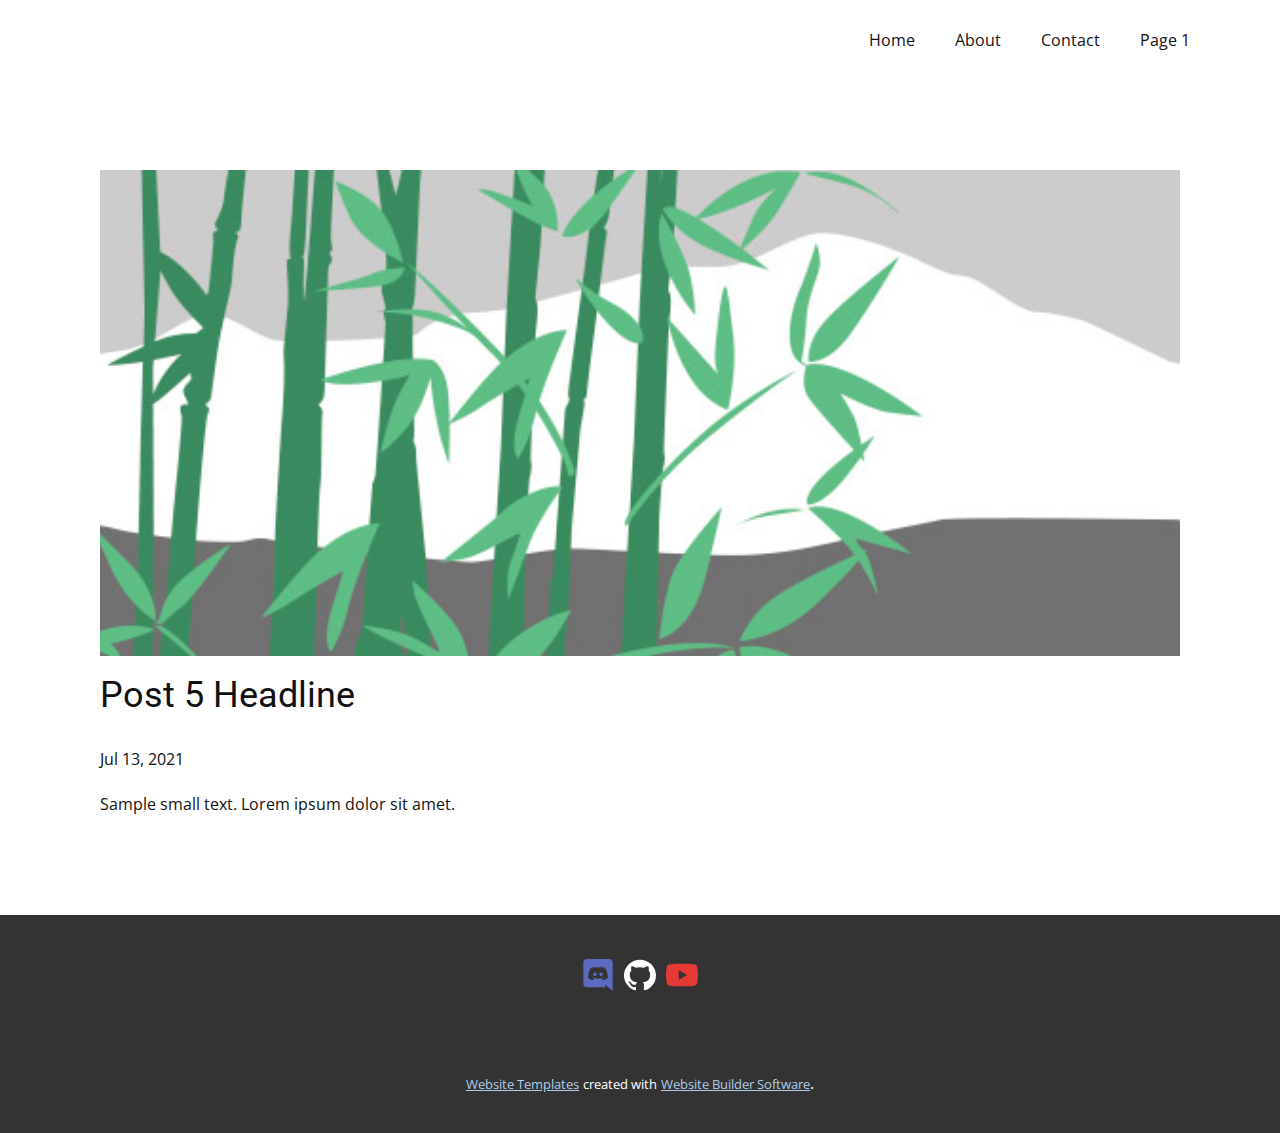
<file: blog/post-4.html>
<!doctype html>
<html style="font-size: 16px;"><head>
    <meta name="viewport" content="width=device-width, initial-scale=1.0">
    <meta charset="utf-8">
    <meta name="keywords" content="Post 1 Headline">
    <meta name="description" content="">
    <meta name="page_type" content="np-template-header-footer-from-plugin">
    <title>Post 5 Headline</title>
    <link rel="stylesheet" href="../nicepage.css" media="screen">
<link rel="stylesheet" href="../Post-Template.css" media="screen">
    <script class="u-script" type="text/javascript" src="../jquery.js" defer=""></script>
    <script class="u-script" type="text/javascript" src="../nicepage.js" defer=""></script>
    <meta name="generator" content="Nicepage 3.19.4, nicepage.com">
    <link id="u-theme-google-font" rel="stylesheet" href="https://fonts.googleapis.com/css?family=Roboto:100,100i,300,300i,400,400i,500,500i,700,700i,900,900i|Open+Sans:300,300i,400,400i,600,600i,700,700i,800,800i">
    
    
    <script type="application/ld+json">{
		"@context": "http://schema.org",
		"@type": "Organization",
		"name": "",
		"sameAs": [
				"https://discord.gg/H9NPE5eHEW",
				"https://github.com/SUPERJANUPPI",
				"https://youtube.com/Januppi"
		]
}</script>
    <meta name="theme-color" content="#478ac9">
    <meta property="og:title" content="Post Template">
    <meta property="og:type" content="website">
  </head>
  <body class="u-body"><header class="u-clearfix u-header u-header" id="sec-7196"><div class="u-clearfix u-sheet u-sheet-1">
        <nav class="u-menu u-menu-dropdown u-offcanvas u-menu-1">
          <div class="menu-collapse" style="font-size: 1rem; letter-spacing: 0px;">
            <a class="u-button-style u-custom-left-right-menu-spacing u-custom-padding-bottom u-custom-top-bottom-menu-spacing u-nav-link u-text-active-palette-1-base u-text-hover-palette-2-base" href="#">
              <svg><use xmlns:xlink="http://www.w3.org/1999/xlink" xlink:href="#menu-hamburger"></use></svg>
              <svg version="1.1" xmlns="http://www.w3.org/2000/svg" xmlns:xlink="http://www.w3.org/1999/xlink"><defs><symbol id="menu-hamburger" viewBox="0 0 16 16" style="width: 16px; height: 16px;"><rect y="1" width="16" height="2"></rect><rect y="7" width="16" height="2"></rect><rect y="13" width="16" height="2"></rect>
</symbol>
</defs></svg>
            </a>
          </div>
          <div class="u-nav-container">
            <ul class="u-nav u-unstyled u-nav-1"><li class="u-nav-item"><a class="u-button-style u-nav-link u-text-active-palette-1-base u-text-hover-palette-2-base" href="../Home.html" style="padding: 10px 20px;">Home</a>
</li><li class="u-nav-item"><a class="u-button-style u-nav-link u-text-active-palette-1-base u-text-hover-palette-2-base" href="../About.html" style="padding: 10px 20px;">About</a>
</li><li class="u-nav-item"><a class="u-button-style u-nav-link u-text-active-palette-1-base u-text-hover-palette-2-base" href="../Contact.html" style="padding: 10px 20px;">Contact</a>
</li><li class="u-nav-item"><a class="u-button-style u-nav-link u-text-active-palette-1-base u-text-hover-palette-2-base" href="../Page-1.html" style="padding: 10px 20px;">Page 1</a>
</li></ul>
          </div>
          <div class="u-nav-container-collapse">
            <div class="u-black u-container-style u-inner-container-layout u-opacity u-opacity-95 u-sidenav">
              <div class="u-sidenav-overflow">
                <div class="u-menu-close"></div>
                <ul class="u-align-center u-nav u-popupmenu-items u-unstyled u-nav-2"><li class="u-nav-item"><a class="u-button-style u-nav-link" href="../Home.html">Home</a>
</li><li class="u-nav-item"><a class="u-button-style u-nav-link" href="../About.html">About</a>
</li><li class="u-nav-item"><a class="u-button-style u-nav-link" href="../Contact.html">Contact</a>
</li><li class="u-nav-item"><a class="u-button-style u-nav-link" href="../Page-1.html">Page 1</a>
</li></ul>
              </div>
            </div>
            <div class="u-black u-menu-overlay u-opacity u-opacity-70"></div>
          </div>
        </nav>
      </div></header>
    <section class="u-align-center u-clearfix u-section-1" id="sec-c551">
      <div class="u-clearfix u-sheet u-valign-middle-md u-valign-middle-sm u-valign-middle-xs u-sheet-1"><!--post_details--><!--post_details_options_json--><!--{"source":""}--><!--/post_details_options_json--><!--blog_post-->
        <div class="u-container-style u-expanded-width u-post-details u-post-details-1">
          <div class="u-container-layout u-valign-middle u-container-layout-1"><!--blog_post_image-->
            <img alt="" class="u-blog-control u-expanded-width u-image u-image-default u-image-1" src="[data-uri]"><!--/blog_post_image--><!--blog_post_header-->
            <h2 class="u-blog-control u-text u-text-1">Post 5 Headline</h2><!--/blog_post_header--><!--blog_post_metadata-->
            <div class="u-blog-control u-metadata u-metadata-1"><!--blog_post_metadata_date-->
              <span class="u-meta-date u-meta-icon">Jul 13, 2021</span><!--/blog_post_metadata_date--><!--blog_post_metadata_category-->
              <!--/blog_post_metadata_category--><!--blog_post_metadata_comments-->
              <!--/blog_post_metadata_comments-->
            </div><!--/blog_post_metadata--><!--blog_post_content-->
            <div class="u-align-justify u-blog-control u-post-content u-text u-text-2 fr-view">
  Sample small text. Lorem ipsum dolor sit amet.
  </div><!--/blog_post_content-->
          </div>
        </div><!--/blog_post--><!--/post_details-->
      </div>
    </section>
    
    
    <footer class="u-clearfix u-footer u-grey-80" id="sec-ce9f"><div class="u-clearfix u-sheet u-valign-middle u-sheet-1">
        <div class="u-align-left u-social-icons u-spacing-10 u-social-icons-1">
          <a class="u-social-url" title="Januppi" target="_blank" href="https://discord.gg/H9NPE5eHEW"><span class="u-icon u-icon-circle u-social-icon u-social-twitter u-icon-1"><svg class="u-svg-link" preserveAspectRatio="xMidYMin slice" viewBox="0 0 24 24" style=""><use xmlns:xlink="http://www.w3.org/1999/xlink" xlink:href="#svg-51bc"></use></svg><svg class="u-svg-content" viewBox="0 0 24 24" id="svg-51bc"><g fill="currentColor"><path d="m3.58 21.196h14.259l-.681-2.205c.101.088 5.842 5.009 5.842 5.009v-21.525c-.068-1.338-1.22-2.475-2.648-2.475l-16.767.003c-1.427 0-2.585 1.139-2.585 2.477v16.24c0 1.411 1.156 2.476 2.58 2.476zm10.548-15.513-.033.012.012-.012zm-7.631 1.269c1.833-1.334 3.532-1.27 3.532-1.27l.137.135c-2.243.535-3.26 1.537-3.26 1.537.104-.022 4.633-2.635 10.121.066 0 0-1.019-.937-3.124-1.537l.186-.183c.291.001 1.831.055 3.479 1.26 0 0 1.844 3.15 1.844 7.02-.061-.074-1.144 1.666-3.931 1.726 0 0-.472-.534-.808-1 1.63-.468 2.24-1.404 2.24-1.404-3.173 1.998-5.954 1.686-9.281.336-.031 0-.045-.014-.061-.03v-.006c-.016-.015-.03-.03-.061-.03h-.06c-.204-.134-.34-.2-.34-.2s.609.936 2.174 1.404c-.411.469-.818 1.002-.818 1.002-2.786-.066-3.802-1.806-3.802-1.806 0-3.876 1.833-7.02 1.833-7.02z"></path><path d="m14.308 12.771c.711 0 1.29-.6 1.29-1.34 0-.735-.576-1.335-1.29-1.335v.003c-.708 0-1.288.598-1.29 1.338 0 .734.579 1.334 1.29 1.334z"></path><path d="m9.69 12.771c.711 0 1.29-.6 1.29-1.34 0-.735-.575-1.335-1.286-1.335l-.004.003c-.711 0-1.29.598-1.29 1.338 0 .734.579 1.334 1.29 1.334z"></path>
</g></svg></span>
          </a>
          <a class="u-social-url" title="Github" target="_blank" href="https://github.com/SUPERJANUPPI"><span class="u-icon u-icon-circle u-social-icon u-social-instagram u-icon-2"><svg class="u-svg-link" preserveAspectRatio="xMidYMin slice" viewBox="0 0 24 24" style=""><use xmlns:xlink="http://www.w3.org/1999/xlink" xlink:href="#svg-0b75"></use></svg><svg class="u-svg-content" viewBox="0 0 24 24" id="svg-0b75"><path d="m12 .5c-6.63 0-12 5.28-12 11.792 0 5.211 3.438 9.63 8.205 11.188.6.111.82-.254.82-.567 0-.28-.01-1.022-.015-2.005-3.338.711-4.042-1.582-4.042-1.582-.546-1.361-1.335-1.725-1.335-1.725-1.087-.731.084-.716.084-.716 1.205.082 1.838 1.215 1.838 1.215 1.07 1.803 2.809 1.282 3.495.981.108-.763.417-1.282.76-1.577-2.665-.295-5.466-1.309-5.466-5.827 0-1.287.465-2.339 1.235-3.164-.135-.298-.54-1.497.105-3.121 0 0 1.005-.316 3.3 1.209.96-.262 1.98-.392 3-.398 1.02.006 2.04.136 3 .398 2.28-1.525 3.285-1.209 3.285-1.209.645 1.624.24 2.823.12 3.121.765.825 1.23 1.877 1.23 3.164 0 4.53-2.805 5.527-5.475 5.817.42.354.81 1.077.81 2.182 0 1.578-.015 2.846-.015 3.229 0 .309.21.678.825.56 4.801-1.548 8.236-5.97 8.236-11.173 0-6.512-5.373-11.792-12-11.792z"></path></svg></span>
          </a>
          <a class="u-social-url" title="Youtube" target="_blank" href="https://youtube.com/Januppi"><span class="u-icon u-icon-circle u-social-icon u-social-linkedin u-icon-3"><svg class="u-svg-link" preserveAspectRatio="xMidYMin slice" viewBox="0 0 24 24" style=""><use xmlns:xlink="http://www.w3.org/1999/xlink" xlink:href="#svg-9592"></use></svg><svg class="u-svg-content" viewBox="0 0 24 24" id="svg-9592"><path d="m.522 17.874c.49 1.738 1.989 2.056 2.089 2.117 2.467.672 16.295.674 18.799 0 1.715-.496 2.03-2.017 2.089-2.117.653-3.474.696-8.003-.03-11.945l.03.196c-.49-1.738-1.989-2.056-2.089-2.117-2.434-.661-16.298-.686-18.799 0-1.715.497-2.03 2.017-2.089 2.117-.699 3.651-.734 7.84 0 11.749zm9.086-2.223v-7.293l6.266 3.652z" fill="currentColor"></path></svg></span>
          </a>
        </div>
      </div></footer>
    <section class="u-backlink u-clearfix u-grey-80">
      <a class="u-link" href="https://nicepage.com/website-templates" target="_blank">
        <span>Website Templates</span>
      </a>
      <p class="u-text">
        <span>created with</span>
      </p>
      <a class="u-link" href="https://nicepage.com/" target="_blank">
        <span>Website Builder Software</span>
      </a>. 
    </section>
  
</body></html>
</file>
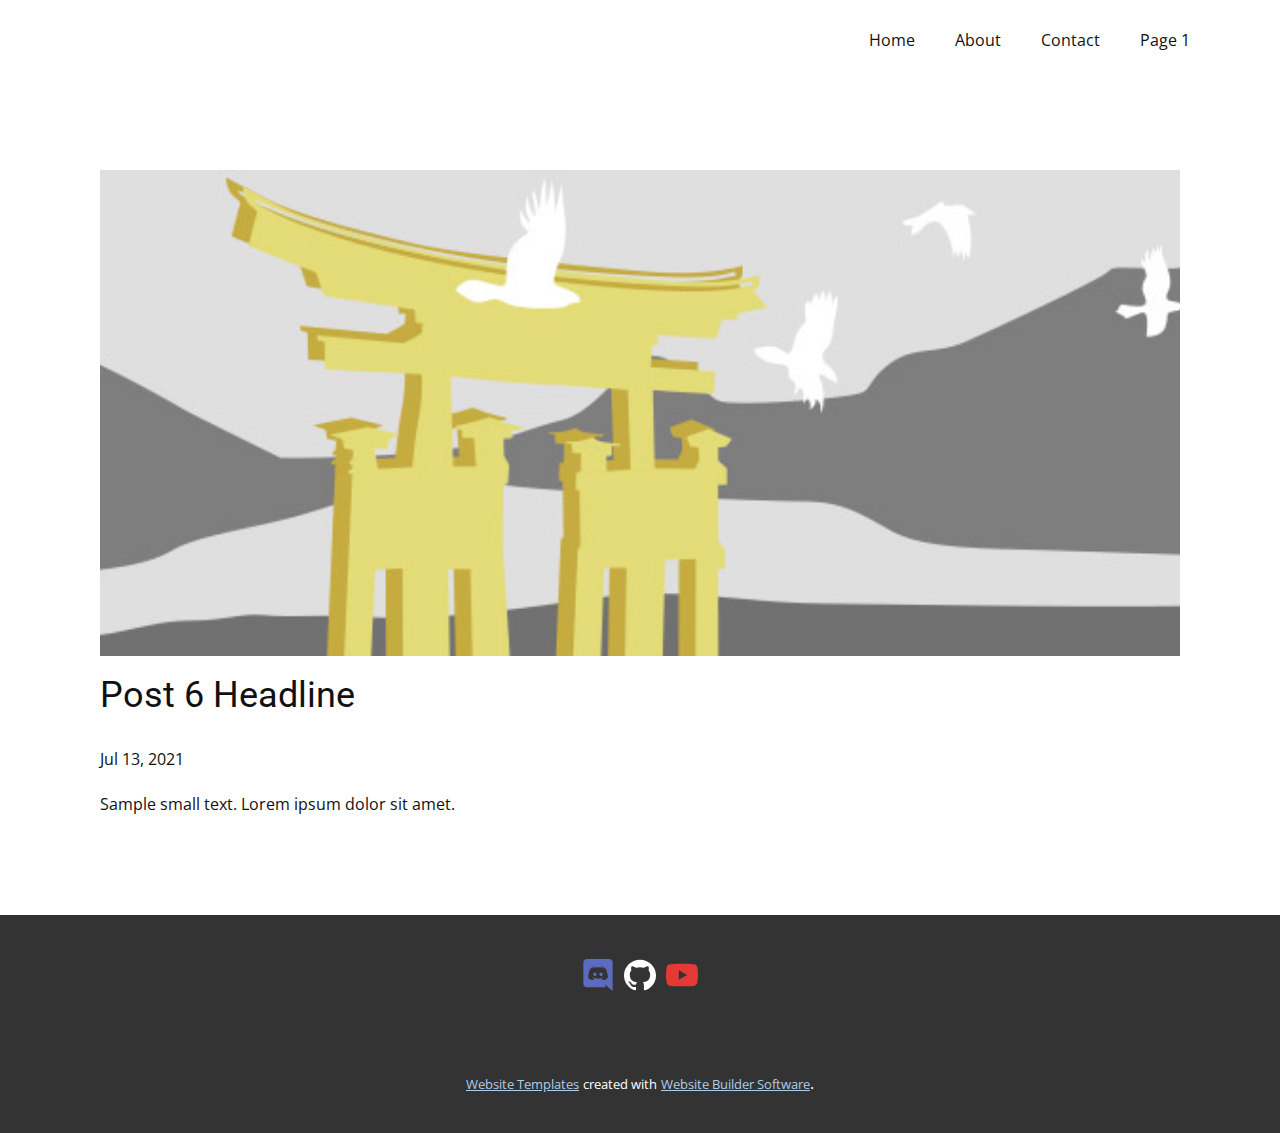
<file: blog/post-5.html>
<!doctype html>
<html style="font-size: 16px;"><head>
    <meta name="viewport" content="width=device-width, initial-scale=1.0">
    <meta charset="utf-8">
    <meta name="keywords" content="Post 1 Headline">
    <meta name="description" content="">
    <meta name="page_type" content="np-template-header-footer-from-plugin">
    <title>Post 6 Headline</title>
    <link rel="stylesheet" href="../nicepage.css" media="screen">
<link rel="stylesheet" href="../Post-Template.css" media="screen">
    <script class="u-script" type="text/javascript" src="../jquery.js" defer=""></script>
    <script class="u-script" type="text/javascript" src="../nicepage.js" defer=""></script>
    <meta name="generator" content="Nicepage 3.19.4, nicepage.com">
    <link id="u-theme-google-font" rel="stylesheet" href="https://fonts.googleapis.com/css?family=Roboto:100,100i,300,300i,400,400i,500,500i,700,700i,900,900i|Open+Sans:300,300i,400,400i,600,600i,700,700i,800,800i">
    
    
    <script type="application/ld+json">{
		"@context": "http://schema.org",
		"@type": "Organization",
		"name": "",
		"sameAs": [
				"https://discord.gg/H9NPE5eHEW",
				"https://github.com/SUPERJANUPPI",
				"https://youtube.com/Januppi"
		]
}</script>
    <meta name="theme-color" content="#478ac9">
    <meta property="og:title" content="Post Template">
    <meta property="og:type" content="website">
  </head>
  <body class="u-body"><header class="u-clearfix u-header u-header" id="sec-7196"><div class="u-clearfix u-sheet u-sheet-1">
        <nav class="u-menu u-menu-dropdown u-offcanvas u-menu-1">
          <div class="menu-collapse" style="font-size: 1rem; letter-spacing: 0px;">
            <a class="u-button-style u-custom-left-right-menu-spacing u-custom-padding-bottom u-custom-top-bottom-menu-spacing u-nav-link u-text-active-palette-1-base u-text-hover-palette-2-base" href="#">
              <svg><use xmlns:xlink="http://www.w3.org/1999/xlink" xlink:href="#menu-hamburger"></use></svg>
              <svg version="1.1" xmlns="http://www.w3.org/2000/svg" xmlns:xlink="http://www.w3.org/1999/xlink"><defs><symbol id="menu-hamburger" viewBox="0 0 16 16" style="width: 16px; height: 16px;"><rect y="1" width="16" height="2"></rect><rect y="7" width="16" height="2"></rect><rect y="13" width="16" height="2"></rect>
</symbol>
</defs></svg>
            </a>
          </div>
          <div class="u-nav-container">
            <ul class="u-nav u-unstyled u-nav-1"><li class="u-nav-item"><a class="u-button-style u-nav-link u-text-active-palette-1-base u-text-hover-palette-2-base" href="../Home.html" style="padding: 10px 20px;">Home</a>
</li><li class="u-nav-item"><a class="u-button-style u-nav-link u-text-active-palette-1-base u-text-hover-palette-2-base" href="../About.html" style="padding: 10px 20px;">About</a>
</li><li class="u-nav-item"><a class="u-button-style u-nav-link u-text-active-palette-1-base u-text-hover-palette-2-base" href="../Contact.html" style="padding: 10px 20px;">Contact</a>
</li><li class="u-nav-item"><a class="u-button-style u-nav-link u-text-active-palette-1-base u-text-hover-palette-2-base" href="../Page-1.html" style="padding: 10px 20px;">Page 1</a>
</li></ul>
          </div>
          <div class="u-nav-container-collapse">
            <div class="u-black u-container-style u-inner-container-layout u-opacity u-opacity-95 u-sidenav">
              <div class="u-sidenav-overflow">
                <div class="u-menu-close"></div>
                <ul class="u-align-center u-nav u-popupmenu-items u-unstyled u-nav-2"><li class="u-nav-item"><a class="u-button-style u-nav-link" href="../Home.html">Home</a>
</li><li class="u-nav-item"><a class="u-button-style u-nav-link" href="../About.html">About</a>
</li><li class="u-nav-item"><a class="u-button-style u-nav-link" href="../Contact.html">Contact</a>
</li><li class="u-nav-item"><a class="u-button-style u-nav-link" href="../Page-1.html">Page 1</a>
</li></ul>
              </div>
            </div>
            <div class="u-black u-menu-overlay u-opacity u-opacity-70"></div>
          </div>
        </nav>
      </div></header>
    <section class="u-align-center u-clearfix u-section-1" id="sec-c551">
      <div class="u-clearfix u-sheet u-valign-middle-md u-valign-middle-sm u-valign-middle-xs u-sheet-1"><!--post_details--><!--post_details_options_json--><!--{"source":""}--><!--/post_details_options_json--><!--blog_post-->
        <div class="u-container-style u-expanded-width u-post-details u-post-details-1">
          <div class="u-container-layout u-valign-middle u-container-layout-1"><!--blog_post_image-->
            <img alt="" class="u-blog-control u-expanded-width u-image u-image-default u-image-1" src="[data-uri]"><!--/blog_post_image--><!--blog_post_header-->
            <h2 class="u-blog-control u-text u-text-1">Post 6 Headline</h2><!--/blog_post_header--><!--blog_post_metadata-->
            <div class="u-blog-control u-metadata u-metadata-1"><!--blog_post_metadata_date-->
              <span class="u-meta-date u-meta-icon">Jul 13, 2021</span><!--/blog_post_metadata_date--><!--blog_post_metadata_category-->
              <!--/blog_post_metadata_category--><!--blog_post_metadata_comments-->
              <!--/blog_post_metadata_comments-->
            </div><!--/blog_post_metadata--><!--blog_post_content-->
            <div class="u-align-justify u-blog-control u-post-content u-text u-text-2 fr-view">
  Sample small text. Lorem ipsum dolor sit amet.
  </div><!--/blog_post_content-->
          </div>
        </div><!--/blog_post--><!--/post_details-->
      </div>
    </section>
    
    
    <footer class="u-clearfix u-footer u-grey-80" id="sec-ce9f"><div class="u-clearfix u-sheet u-valign-middle u-sheet-1">
        <div class="u-align-left u-social-icons u-spacing-10 u-social-icons-1">
          <a class="u-social-url" title="Januppi" target="_blank" href="https://discord.gg/H9NPE5eHEW"><span class="u-icon u-icon-circle u-social-icon u-social-twitter u-icon-1"><svg class="u-svg-link" preserveAspectRatio="xMidYMin slice" viewBox="0 0 24 24" style=""><use xmlns:xlink="http://www.w3.org/1999/xlink" xlink:href="#svg-51bc"></use></svg><svg class="u-svg-content" viewBox="0 0 24 24" id="svg-51bc"><g fill="currentColor"><path d="m3.58 21.196h14.259l-.681-2.205c.101.088 5.842 5.009 5.842 5.009v-21.525c-.068-1.338-1.22-2.475-2.648-2.475l-16.767.003c-1.427 0-2.585 1.139-2.585 2.477v16.24c0 1.411 1.156 2.476 2.58 2.476zm10.548-15.513-.033.012.012-.012zm-7.631 1.269c1.833-1.334 3.532-1.27 3.532-1.27l.137.135c-2.243.535-3.26 1.537-3.26 1.537.104-.022 4.633-2.635 10.121.066 0 0-1.019-.937-3.124-1.537l.186-.183c.291.001 1.831.055 3.479 1.26 0 0 1.844 3.15 1.844 7.02-.061-.074-1.144 1.666-3.931 1.726 0 0-.472-.534-.808-1 1.63-.468 2.24-1.404 2.24-1.404-3.173 1.998-5.954 1.686-9.281.336-.031 0-.045-.014-.061-.03v-.006c-.016-.015-.03-.03-.061-.03h-.06c-.204-.134-.34-.2-.34-.2s.609.936 2.174 1.404c-.411.469-.818 1.002-.818 1.002-2.786-.066-3.802-1.806-3.802-1.806 0-3.876 1.833-7.02 1.833-7.02z"></path><path d="m14.308 12.771c.711 0 1.29-.6 1.29-1.34 0-.735-.576-1.335-1.29-1.335v.003c-.708 0-1.288.598-1.29 1.338 0 .734.579 1.334 1.29 1.334z"></path><path d="m9.69 12.771c.711 0 1.29-.6 1.29-1.34 0-.735-.575-1.335-1.286-1.335l-.004.003c-.711 0-1.29.598-1.29 1.338 0 .734.579 1.334 1.29 1.334z"></path>
</g></svg></span>
          </a>
          <a class="u-social-url" title="Github" target="_blank" href="https://github.com/SUPERJANUPPI"><span class="u-icon u-icon-circle u-social-icon u-social-instagram u-icon-2"><svg class="u-svg-link" preserveAspectRatio="xMidYMin slice" viewBox="0 0 24 24" style=""><use xmlns:xlink="http://www.w3.org/1999/xlink" xlink:href="#svg-0b75"></use></svg><svg class="u-svg-content" viewBox="0 0 24 24" id="svg-0b75"><path d="m12 .5c-6.63 0-12 5.28-12 11.792 0 5.211 3.438 9.63 8.205 11.188.6.111.82-.254.82-.567 0-.28-.01-1.022-.015-2.005-3.338.711-4.042-1.582-4.042-1.582-.546-1.361-1.335-1.725-1.335-1.725-1.087-.731.084-.716.084-.716 1.205.082 1.838 1.215 1.838 1.215 1.07 1.803 2.809 1.282 3.495.981.108-.763.417-1.282.76-1.577-2.665-.295-5.466-1.309-5.466-5.827 0-1.287.465-2.339 1.235-3.164-.135-.298-.54-1.497.105-3.121 0 0 1.005-.316 3.3 1.209.96-.262 1.98-.392 3-.398 1.02.006 2.04.136 3 .398 2.28-1.525 3.285-1.209 3.285-1.209.645 1.624.24 2.823.12 3.121.765.825 1.23 1.877 1.23 3.164 0 4.53-2.805 5.527-5.475 5.817.42.354.81 1.077.81 2.182 0 1.578-.015 2.846-.015 3.229 0 .309.21.678.825.56 4.801-1.548 8.236-5.97 8.236-11.173 0-6.512-5.373-11.792-12-11.792z"></path></svg></span>
          </a>
          <a class="u-social-url" title="Youtube" target="_blank" href="https://youtube.com/Januppi"><span class="u-icon u-icon-circle u-social-icon u-social-linkedin u-icon-3"><svg class="u-svg-link" preserveAspectRatio="xMidYMin slice" viewBox="0 0 24 24" style=""><use xmlns:xlink="http://www.w3.org/1999/xlink" xlink:href="#svg-9592"></use></svg><svg class="u-svg-content" viewBox="0 0 24 24" id="svg-9592"><path d="m.522 17.874c.49 1.738 1.989 2.056 2.089 2.117 2.467.672 16.295.674 18.799 0 1.715-.496 2.03-2.017 2.089-2.117.653-3.474.696-8.003-.03-11.945l.03.196c-.49-1.738-1.989-2.056-2.089-2.117-2.434-.661-16.298-.686-18.799 0-1.715.497-2.03 2.017-2.089 2.117-.699 3.651-.734 7.84 0 11.749zm9.086-2.223v-7.293l6.266 3.652z" fill="currentColor"></path></svg></span>
          </a>
        </div>
      </div></footer>
    <section class="u-backlink u-clearfix u-grey-80">
      <a class="u-link" href="https://nicepage.com/website-templates" target="_blank">
        <span>Website Templates</span>
      </a>
      <p class="u-text">
        <span>created with</span>
      </p>
      <a class="u-link" href="https://nicepage.com/" target="_blank">
        <span>Website Builder Software</span>
      </a>. 
    </section>
  
</body></html>
</file>
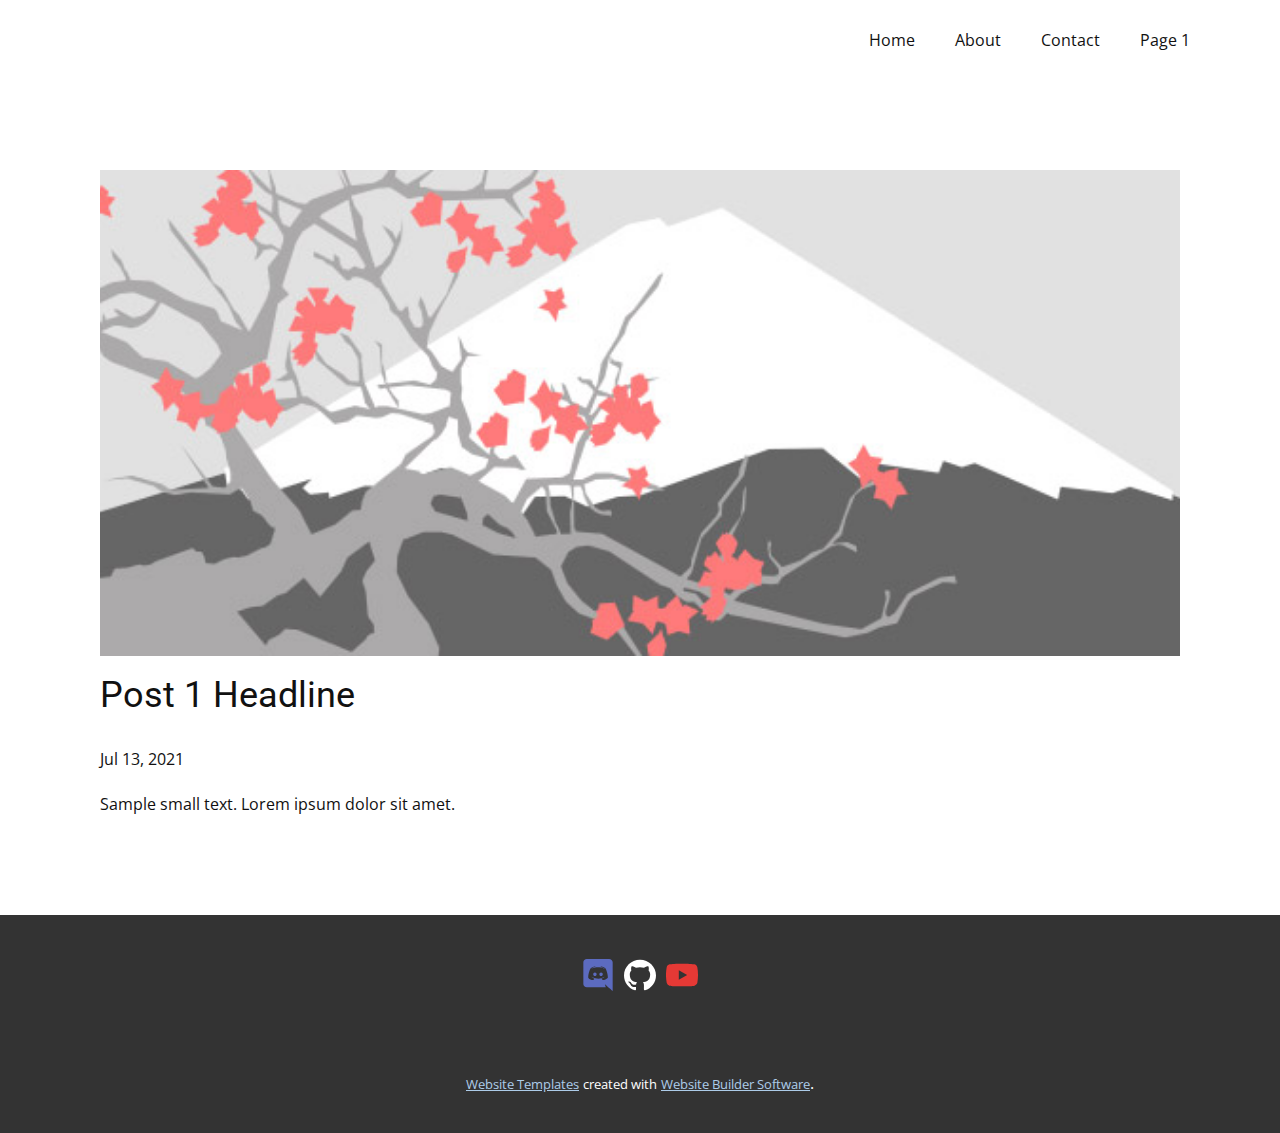
<file: blog/post.html>
<!doctype html>
<html style="font-size: 16px;"><head>
    <meta name="viewport" content="width=device-width, initial-scale=1.0">
    <meta charset="utf-8">
    <meta name="keywords" content="Post 1 Headline">
    <meta name="description" content="">
    <meta name="page_type" content="np-template-header-footer-from-plugin">
    <title>Post 1 Headline</title>
    <link rel="stylesheet" href="../nicepage.css" media="screen">
<link rel="stylesheet" href="../Post-Template.css" media="screen">
    <script class="u-script" type="text/javascript" src="../jquery.js" defer=""></script>
    <script class="u-script" type="text/javascript" src="../nicepage.js" defer=""></script>
    <meta name="generator" content="Nicepage 3.19.4, nicepage.com">
    <link id="u-theme-google-font" rel="stylesheet" href="https://fonts.googleapis.com/css?family=Roboto:100,100i,300,300i,400,400i,500,500i,700,700i,900,900i|Open+Sans:300,300i,400,400i,600,600i,700,700i,800,800i">
    
    
    <script type="application/ld+json">{
		"@context": "http://schema.org",
		"@type": "Organization",
		"name": "",
		"sameAs": [
				"https://discord.gg/H9NPE5eHEW",
				"https://github.com/SUPERJANUPPI",
				"https://youtube.com/Januppi"
		]
}</script>
    <meta name="theme-color" content="#478ac9">
    <meta property="og:title" content="Post Template">
    <meta property="og:type" content="website">
  </head>
  <body class="u-body"><header class="u-clearfix u-header u-header" id="sec-7196"><div class="u-clearfix u-sheet u-sheet-1">
        <nav class="u-menu u-menu-dropdown u-offcanvas u-menu-1">
          <div class="menu-collapse" style="font-size: 1rem; letter-spacing: 0px;">
            <a class="u-button-style u-custom-left-right-menu-spacing u-custom-padding-bottom u-custom-top-bottom-menu-spacing u-nav-link u-text-active-palette-1-base u-text-hover-palette-2-base" href="#">
              <svg><use xmlns:xlink="http://www.w3.org/1999/xlink" xlink:href="#menu-hamburger"></use></svg>
              <svg version="1.1" xmlns="http://www.w3.org/2000/svg" xmlns:xlink="http://www.w3.org/1999/xlink"><defs><symbol id="menu-hamburger" viewBox="0 0 16 16" style="width: 16px; height: 16px;"><rect y="1" width="16" height="2"></rect><rect y="7" width="16" height="2"></rect><rect y="13" width="16" height="2"></rect>
</symbol>
</defs></svg>
            </a>
          </div>
          <div class="u-nav-container">
            <ul class="u-nav u-unstyled u-nav-1"><li class="u-nav-item"><a class="u-button-style u-nav-link u-text-active-palette-1-base u-text-hover-palette-2-base" href="../Home.html" style="padding: 10px 20px;">Home</a>
</li><li class="u-nav-item"><a class="u-button-style u-nav-link u-text-active-palette-1-base u-text-hover-palette-2-base" href="../About.html" style="padding: 10px 20px;">About</a>
</li><li class="u-nav-item"><a class="u-button-style u-nav-link u-text-active-palette-1-base u-text-hover-palette-2-base" href="../Contact.html" style="padding: 10px 20px;">Contact</a>
</li><li class="u-nav-item"><a class="u-button-style u-nav-link u-text-active-palette-1-base u-text-hover-palette-2-base" href="../Page-1.html" style="padding: 10px 20px;">Page 1</a>
</li></ul>
          </div>
          <div class="u-nav-container-collapse">
            <div class="u-black u-container-style u-inner-container-layout u-opacity u-opacity-95 u-sidenav">
              <div class="u-sidenav-overflow">
                <div class="u-menu-close"></div>
                <ul class="u-align-center u-nav u-popupmenu-items u-unstyled u-nav-2"><li class="u-nav-item"><a class="u-button-style u-nav-link" href="../Home.html">Home</a>
</li><li class="u-nav-item"><a class="u-button-style u-nav-link" href="../About.html">About</a>
</li><li class="u-nav-item"><a class="u-button-style u-nav-link" href="../Contact.html">Contact</a>
</li><li class="u-nav-item"><a class="u-button-style u-nav-link" href="../Page-1.html">Page 1</a>
</li></ul>
              </div>
            </div>
            <div class="u-black u-menu-overlay u-opacity u-opacity-70"></div>
          </div>
        </nav>
      </div></header>
    <section class="u-align-center u-clearfix u-section-1" id="sec-c551">
      <div class="u-clearfix u-sheet u-valign-middle-md u-valign-middle-sm u-valign-middle-xs u-sheet-1"><!--post_details--><!--post_details_options_json--><!--{"source":""}--><!--/post_details_options_json--><!--blog_post-->
        <div class="u-container-style u-expanded-width u-post-details u-post-details-1">
          <div class="u-container-layout u-valign-middle u-container-layout-1"><!--blog_post_image-->
            <img alt="" class="u-blog-control u-expanded-width u-image u-image-default u-image-1" src="[data-uri]"><!--/blog_post_image--><!--blog_post_header-->
            <h2 class="u-blog-control u-text u-text-1">Post 1 Headline</h2><!--/blog_post_header--><!--blog_post_metadata-->
            <div class="u-blog-control u-metadata u-metadata-1"><!--blog_post_metadata_date-->
              <span class="u-meta-date u-meta-icon">Jul 13, 2021</span><!--/blog_post_metadata_date--><!--blog_post_metadata_category-->
              <!--/blog_post_metadata_category--><!--blog_post_metadata_comments-->
              <!--/blog_post_metadata_comments-->
            </div><!--/blog_post_metadata--><!--blog_post_content-->
            <div class="u-align-justify u-blog-control u-post-content u-text u-text-2 fr-view">
  Sample small text. Lorem ipsum dolor sit amet.
  </div><!--/blog_post_content-->
          </div>
        </div><!--/blog_post--><!--/post_details-->
      </div>
    </section>
    
    
    <footer class="u-clearfix u-footer u-grey-80" id="sec-ce9f"><div class="u-clearfix u-sheet u-valign-middle u-sheet-1">
        <div class="u-align-left u-social-icons u-spacing-10 u-social-icons-1">
          <a class="u-social-url" title="Januppi" target="_blank" href="https://discord.gg/H9NPE5eHEW"><span class="u-icon u-icon-circle u-social-icon u-social-twitter u-icon-1"><svg class="u-svg-link" preserveAspectRatio="xMidYMin slice" viewBox="0 0 24 24" style=""><use xmlns:xlink="http://www.w3.org/1999/xlink" xlink:href="#svg-51bc"></use></svg><svg class="u-svg-content" viewBox="0 0 24 24" id="svg-51bc"><g fill="currentColor"><path d="m3.58 21.196h14.259l-.681-2.205c.101.088 5.842 5.009 5.842 5.009v-21.525c-.068-1.338-1.22-2.475-2.648-2.475l-16.767.003c-1.427 0-2.585 1.139-2.585 2.477v16.24c0 1.411 1.156 2.476 2.58 2.476zm10.548-15.513-.033.012.012-.012zm-7.631 1.269c1.833-1.334 3.532-1.27 3.532-1.27l.137.135c-2.243.535-3.26 1.537-3.26 1.537.104-.022 4.633-2.635 10.121.066 0 0-1.019-.937-3.124-1.537l.186-.183c.291.001 1.831.055 3.479 1.26 0 0 1.844 3.15 1.844 7.02-.061-.074-1.144 1.666-3.931 1.726 0 0-.472-.534-.808-1 1.63-.468 2.24-1.404 2.24-1.404-3.173 1.998-5.954 1.686-9.281.336-.031 0-.045-.014-.061-.03v-.006c-.016-.015-.03-.03-.061-.03h-.06c-.204-.134-.34-.2-.34-.2s.609.936 2.174 1.404c-.411.469-.818 1.002-.818 1.002-2.786-.066-3.802-1.806-3.802-1.806 0-3.876 1.833-7.02 1.833-7.02z"></path><path d="m14.308 12.771c.711 0 1.29-.6 1.29-1.34 0-.735-.576-1.335-1.29-1.335v.003c-.708 0-1.288.598-1.29 1.338 0 .734.579 1.334 1.29 1.334z"></path><path d="m9.69 12.771c.711 0 1.29-.6 1.29-1.34 0-.735-.575-1.335-1.286-1.335l-.004.003c-.711 0-1.29.598-1.29 1.338 0 .734.579 1.334 1.29 1.334z"></path>
</g></svg></span>
          </a>
          <a class="u-social-url" title="Github" target="_blank" href="https://github.com/SUPERJANUPPI"><span class="u-icon u-icon-circle u-social-icon u-social-instagram u-icon-2"><svg class="u-svg-link" preserveAspectRatio="xMidYMin slice" viewBox="0 0 24 24" style=""><use xmlns:xlink="http://www.w3.org/1999/xlink" xlink:href="#svg-0b75"></use></svg><svg class="u-svg-content" viewBox="0 0 24 24" id="svg-0b75"><path d="m12 .5c-6.63 0-12 5.28-12 11.792 0 5.211 3.438 9.63 8.205 11.188.6.111.82-.254.82-.567 0-.28-.01-1.022-.015-2.005-3.338.711-4.042-1.582-4.042-1.582-.546-1.361-1.335-1.725-1.335-1.725-1.087-.731.084-.716.084-.716 1.205.082 1.838 1.215 1.838 1.215 1.07 1.803 2.809 1.282 3.495.981.108-.763.417-1.282.76-1.577-2.665-.295-5.466-1.309-5.466-5.827 0-1.287.465-2.339 1.235-3.164-.135-.298-.54-1.497.105-3.121 0 0 1.005-.316 3.3 1.209.96-.262 1.98-.392 3-.398 1.02.006 2.04.136 3 .398 2.28-1.525 3.285-1.209 3.285-1.209.645 1.624.24 2.823.12 3.121.765.825 1.23 1.877 1.23 3.164 0 4.53-2.805 5.527-5.475 5.817.42.354.81 1.077.81 2.182 0 1.578-.015 2.846-.015 3.229 0 .309.21.678.825.56 4.801-1.548 8.236-5.97 8.236-11.173 0-6.512-5.373-11.792-12-11.792z"></path></svg></span>
          </a>
          <a class="u-social-url" title="Youtube" target="_blank" href="https://youtube.com/Januppi"><span class="u-icon u-icon-circle u-social-icon u-social-linkedin u-icon-3"><svg class="u-svg-link" preserveAspectRatio="xMidYMin slice" viewBox="0 0 24 24" style=""><use xmlns:xlink="http://www.w3.org/1999/xlink" xlink:href="#svg-9592"></use></svg><svg class="u-svg-content" viewBox="0 0 24 24" id="svg-9592"><path d="m.522 17.874c.49 1.738 1.989 2.056 2.089 2.117 2.467.672 16.295.674 18.799 0 1.715-.496 2.03-2.017 2.089-2.117.653-3.474.696-8.003-.03-11.945l.03.196c-.49-1.738-1.989-2.056-2.089-2.117-2.434-.661-16.298-.686-18.799 0-1.715.497-2.03 2.017-2.089 2.117-.699 3.651-.734 7.84 0 11.749zm9.086-2.223v-7.293l6.266 3.652z" fill="currentColor"></path></svg></span>
          </a>
        </div>
      </div></footer>
    <section class="u-backlink u-clearfix u-grey-80">
      <a class="u-link" href="https://nicepage.com/website-templates" target="_blank">
        <span>Website Templates</span>
      </a>
      <p class="u-text">
        <span>created with</span>
      </p>
      <a class="u-link" href="https://nicepage.com/" target="_blank">
        <span>Website Builder Software</span>
      </a>. 
    </section>
  
</body></html>
</file>
